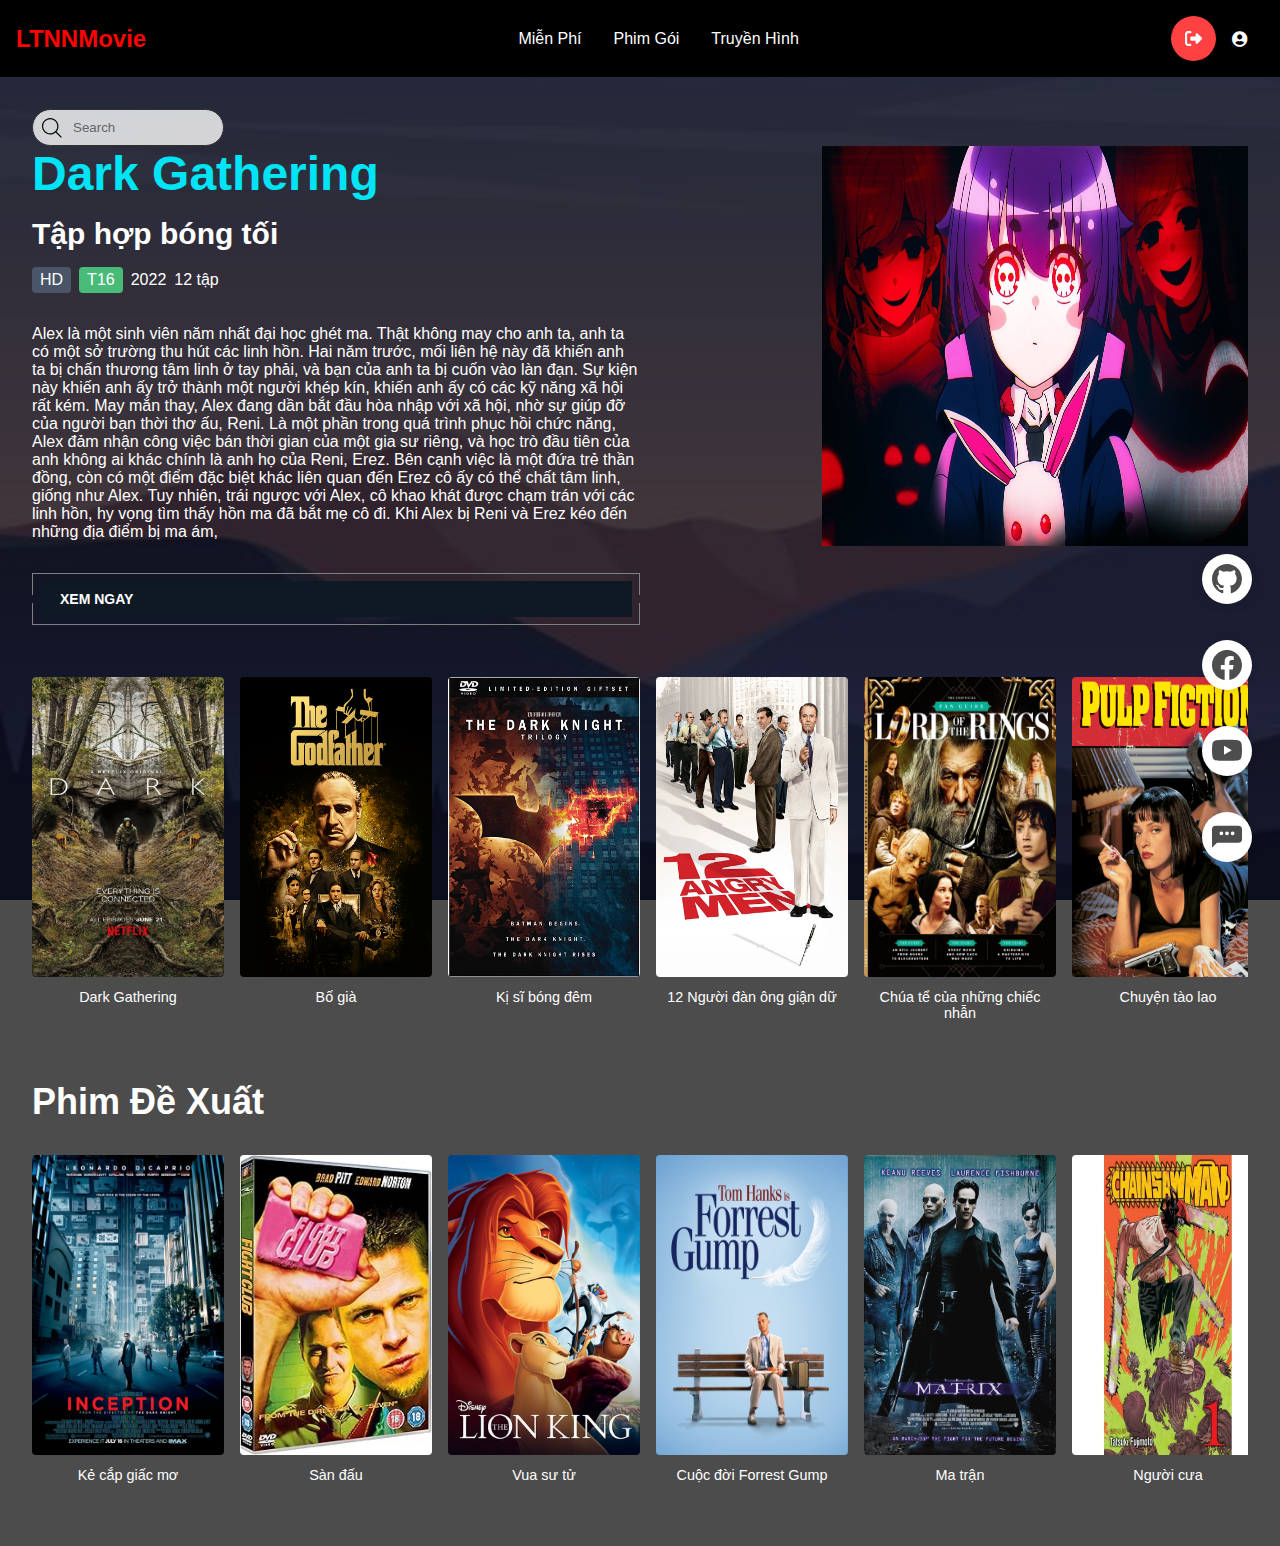
<file: .vs/WEB XEM PHIM/config/index.html>
<!DOCTYPE html>
<html lang="vi">
<head>
    <meta charset="UTF-8">
    <meta name="viewport" content="width=device-width, initial-scale=1.0">
    <title>LTNNMovie</title>
    <link rel="stylesheet" href="CSS/index.css">
    <link rel="stylesheet" href="https://cdnjs.cloudflare.com/ajax/libs/font-awesome/5.15.4/css/all.min.css">
</head>
<body>
    <header>
        <div class="logo">LTNNMovie</div>
        <nav>
            <a href="#">Miễn Phí</a>
            <a href="#">Phim Gói</a>
            <a href="#">Truyền Hình</a>
        </nav>
        <div class="user-actions">
            <a href="index.html" class="Btn">
                <div class="sign">
                    <svg viewBox="0 0 512 512">
                    <path d="M377.9 105.9L500.7 228.7c7.2 7.2 11.3 17.1 11.3 27.3s-4.1 20.1-11.3 27.3L377.9 406.1c-6.4 6.4-15 9.9-24 9.9c-18.7 0-33.9-15.2-33.9-33.9l0-62.1-128 0c-17.7 0-32-14.3-32-32l0-64c0-17.7 14.3-32 32-32l128 0 0-62.1c0-18.7 15.2-33.9 33.9-33.9c9 0 17.6 3.6 24 9.9zM160 96L96 96c-17.7 0-32 14.3-32 32l0 256c0 17.7 14.3 32 32 32l64 0c17.7 0 32 14.3 32 32s-14.3 32-32 32l-64 0c-53 0-96-43-96-96L0 128C0 75 43 32 96 32l64 0c17.7 0 32 14.3 32 32s-14.3 32-32 32z"></path>
                    </svg>
                </div>
                <div class="text">Đăng xuất</div>
            </a>
            <i class="fas fa-user-circle"></i>
            <br>
        </div>
        
    </header>
    <main>
        <div class="container-input">
            <input type="text" placeholder="Search" name="text" class="input">
            <svg fill="#000000" width="20px" height="20px" viewBox="0 0 1920 1920" xmlns="http://www.w3.org/2000/svg">
              <path d="M790.588 1468.235c-373.722 0-677.647-303.924-677.647-677.647 0-373.722 303.925-677.647 677.647-677.647 373.723 0 677.647 303.925 677.647 677.647 0 373.723-303.924 677.647-677.647 677.647Zm596.781-160.715c120.396-138.692 193.807-319.285 193.807-516.932C1581.176 354.748 1226.428 0 790.588 0S0 354.748 0 790.588s354.748 790.588 790.588 790.588c197.647 0 378.24-73.411 516.932-193.807l516.028 516.142 79.963-79.963-516.142-516.028Z" fill-rule="evenodd"></path>
          </svg>
          </div>              
        <div class="movie-container">
            <div id="movie-details">
                <h1 id="movie-title">Dark Gathering</h1>
                <h2 id="movie-subtitle">Tập hợp bóng tối</h2>
                <div class="movie-meta">
                    <span id="movie-quality">HD</span>
                    <span id="movie-rating">T16</span>
                    <span id="movie-year">2022</span>
                    <span id="movie-episodes">12 tập</span>
                </div>
                <p id="movie-description"> Alex là một sinh viên năm nhất đại học ghét ma. Thật không may cho anh ta, anh ta có một sở trường thu hút các linh hồn. Hai năm trước, mối liên hệ này đã khiến anh ta bị chấn thương tâm linh ở tay phải, và bạn của anh ta bị cuốn vào làn đạn. Sự kiện này khiến anh ấy trở thành một người khép kín, khiến anh ấy có các kỹ năng xã hội rất kém. May mắn thay, Alex đang dần bắt đầu hòa nhập với xã hội, nhờ sự giúp đỡ của người bạn thời thơ ấu, Reni. Là một phần trong quá trình phục hồi chức năng, Alex đảm nhận công việc bán thời gian của một gia sư riêng, và học trò đầu tiên của anh không ai khác chính là anh họ của Reni, Erez. Bên cạnh việc là một đứa trẻ thần đồng, còn có một điểm đặc biệt khác liên quan đến Erez cô ấy có thể chất tâm linh, giống như Alex. Tuy nhiên, trái ngược với Alex, cô khao khát được chạm trán với các linh hồn, hy vọng tìm thấy hồn ma đã bắt mẹ cô đi. Khi Alex bị Reni và Erez kéo đến những địa điểm bị ma ám, </p>

            <a id="watch-now-button" href="https://www.google.co.uk" class="button">
                <span class="button_lg">
                    <span class="button_sl"></span>
                    <span class="button_text">Xem ngay</span>                       
                </span>
            </a>
            </div>
            <div class="movie-image">
                <img id="main-image" src="media/darkgather1.jpg" alt="Main characters of the show darkgather" width="600" height="400">
            </div>
        </div>
        <div class="movie-carousel">
            <div class="carousel-item">
                <img onclick="changeMovie('Dark Gathering', 'Tập hợp bóng tối', 'HD', 'T16', '2022', '12 tập', ' Keitarou Gentouga là một sinh viên năm nhất đại học ghét ma. Thật không may cho anh ta, anh ta có một sở trường thu hút các linh hồn. Hai năm trước, mối liên hệ này đã khiến anh ta bị chấn thương tâm linh ở tay phải, và bạn của anh ta bị cuốn vào làn đạn. Sự kiện này khiến anh ấy trở thành một người khép kín, khiến anh ấy có các kỹ năng xã hội rất kém. May mắn thay, Keitarou đang dần bắt đầu hòa nhập với xã hội, nhờ sự giúp đỡ của người bạn thời thơ ấu, Eiko Houzuki. Là một phần trong quá trình phục hồi chức năng, Keitarou đảm nhận công việc bán thời gian của một gia sư riêng, và học trò đầu tiên của anh không ai khác chính là anh họ của Eiko, Yayoi Houzuki. Bên cạnh việc là một đứa trẻ thần đồng, còn có một điểm đặc biệt khác liên quan đến Yayoi—cô ấy có thể chất tâm linh, giống như Keitarou. Tuy nhiên, trái ngược với Keitarou, cô khao khát được chạm trán với các linh hồn, hy vọng tìm thấy hồn ma đã bắt mẹ cô đi. Khi Keitarou bị Yayoi và Eiko kéo đến những địa điểm bị ma ám, ', 'media/darkgather1.jpg','https://www.facebook.com')" src="media/darkgather.jpg" alt="Thumbnail for Dark gathering" width="200" height="300">
                <p>Dark Gathering</p>
            </div>
            <div class="carousel-item">
                <img onclick="changeMovie('God Father', 'Bố già', 'HD', 'T16', '1972', '1 tập', 'Bố già xoay quanh cuộc sống trong vòng 10 năm một gia đình tài phiệt mafia gốc Ý, nhà Corleone. Diễn biến của phim xoay quanh cuộc trả thù đẫm máu của Michael – người con trai cả của ông trùm Vito Corleone trong cuộc chiến báo thù cho cha sau khi ông trùm Vito bị ám sát.', 'media/godfather1.jpg', 'https://www.facebook.com')" src="media/godfather.jpg" alt="Thumbnail for God Father" width="200" height="300">
                <p>Bố già</p>
            </div>
            <div class="carousel-item">
                <img onclick="changeMovie('The Darknight', 'Kị sĩ bóng đêm', 'HD', 'T16', '2008', '1', 'Nội dung phim kể về siêu anh hùng nhưng thực chất là tái hiện lại cuộc chiến cam go giữa thiện và ác, giữa tội ác và công lý, giữa cái xấu xa và tàn bạo. Hai nhân vật trong phim hoàn toàn đối lập nhau, ở hai đầu chiến tuyến của chính và tà nhưng mang lại cho người xem nhiều trăn trở và những bài học đáng quý', './media/thedarknight1.jpg', 'https://www.facebook.com')" src="./media/thedarknight.jpg" alt="Thumbnail for The Dark Knight" width="200" height="300">
                <p>Kị sĩ bóng đêm</p>
            </div>
            <div class="carousel-item">
                <img onclick="changeMovie('12 Angry Man', '12 người đàn ông giận dữ', 'HD', 'T16', '1975', '1 tập', 'Phim được chuyển thể từ vở kịch cùng tên của Reginald Rose. Nội dung phim 12 người đàn ông giận dữ xoay quanh bồi thẩm đoàn gồm 12 người đàn ông đang bàn thảo về tội trạng của một thanh niên bị nghi ngờ giết cha ruột. Hầu hết diễn biến phim xoay quanh cuộc bàn luận này, trong phòng họp bồi thẩm và chỉ có 3 phút diễn ra ngoài căn phòng.', './media/12angryman1.jpg', 'https://www.facebook.com')" src="./media/12 angry man.jpg" alt="Thumbnail for 12 Angry Men" width="200" height="300">
                <p>12 Người đàn ông giận dữ</p>
            </div>
            <div class="carousel-item">
                <img onclick="changeMovie('The Lord Of The Rings: The return of the king', 'Chúa tể của những chiếc nhẫn: Sự trở lại của nhà vua', 'HD', 'T16', '2003', '1 tập', 'Nối tiếp nội dung 2 phần đầu, ở phần này, chúa tể hắc ám Sauron bao vây thành Gondor để giết chết những người sống tại đây. Trước tình thế đó, phải có một vị vua lên làm lãnh đạo. Aragorn có hoàn thành được trọng trách cao cả mà người dân của vương quốc đặt lên vai anh trong cuộc chiến chống lại thế lực hùng mạnh?', './media/lordring1.jpg', 'https://www.facebook.com')" src="./media/lordring.jpg" alt="Thumbnail for lordringlordring" width="200" height="300">
                <p>Chúa tể của những chiếc nhẫn</p>
            </div>
            <div class="carousel-item">
                <img onclick="changeMovie('Pulp Fiction', 'Chuyện tào lao', 'HD', 'T13', '1994', '1 tập', 'Nội dung phim xoay quanh những câu chuyện tào lao của các nhân vật như Pumpkin, Yolanda, bộ đôi Gangster Vincent Vega và Jules Winnfield… Mặc dù là những câu chuyện tào lao nhưng được đánh giá là không hề tào lao. Ẩn sau từng câu chuyện là những lời châm biếm sâu cay, chứa đựng tư tưởng sâu sắc và đầy ý nghĩa.', './media/pulpfiction1.jpg', 'https://example.com/bi-mat-dao-hoang')" src="./media/pulpfiction.jpg" alt="Thumbnail for pulpfiction width="200" height="300">
                <p>Chuyện tào lao</p>
            </div>
            <div class="carousel-item">
                <img onclick="changeMovie('Schindler’s list', 'Bản danh sách của Schindler', 'HD', 'T16', '1993', '11 tập', 'Bộ phim khoa học viễn tưởng về hành trình khám phá vũ trụ của các phi hành gia, những người đã tìm ra một hiện tượng kỳ lạ có thể thay đổi hiểu biết của nhân loại về không gian và thời gian.', './media/schidnler1.jpg', 'https://example.com/vu-tru-dieu-ky')" src="./media/schidnler.jpg" alt="Thumbnail for schidnler" width="200" height="300">
                <p>Danh sách của Schindler</p>
            </div>
            <div class="carousel-item">
                <img onclick="changeMovie('Interstellar', 'Hố Đen Tử Thần', 'HD', 'T13', '2025', '1 tập', 'Năm 2067, một chứng bệnh lạ xuất hiện đang dần giết chết các loại cây lương thực, những cơn bão cát xảy ra một cách triền miên, lượng oxy trong khí quyển giảm dần, những sự việc trên đẩy loài người đến bờ vực của sự diệt vong. Cooper, một nông dân góa vợ trước đây từng là kỹ sư và phi công của NASA, đang sống cùng với bố vợ Donald, con trai Tom 15 tuổi và con gái Murphy 10 tuổi. Murphy tin rằng, căn phòng của mình bị ám bởi một bóng ma đang cố gắng liên lạc với mình. Murphy và Cooper phát hiện ra rằng bóng ma đó là một dạng thông minh chưa được biết đến, đang cố gắng gửi các thông điệp cho mình thông qua sóng hấp dẫn, thể hiện bằng các vệt bụi kì lạ xuất hiện sau cơn bão cát. Các thông điệp này được trình bày bằng mã nhị phân, tiết lộ toạ độ của một căn cứ bí mật của NASA, hiện đang được dẫn dắt bởi Giáo sư Brand.', 'media/instellar1.jpg', 'https://www.facebook.com')" src="media/instellar.jpg" alt="Thumbnail for Interstellar" width="200" height="300">
                <p>IInterstellar</p>
            </div>
        </div>
        <div class="category-title">
            <h1>Phim Đề Xuất</h1>
        </div>
        <div class="movie-carousel second-row">
            <div class="carousel-item">
                <img onclick="changeMovie('Inception', 'Kẻ cắp giấc mơ', 'HD', 'T13', '2010', '1 tập', 'Phim kể về lần hợp tác của một kẻ chuyên đi đánh cắp tin mật của người khác thông qua giấc mơ. Đó là Dom Cobb và Saito, một doanh nhân người Nhật trong một phi vụ xâm nhập vào giấc mơ của Robert Fischer.', './media/Inception1.jpg', 'https://example.com/nguoi-hung-tia-chop')" src="./media/inception.jpg" alt="Thumbnail for Inception" width="200" height="300">
                <p>Kẻ cắp giấc mơ</p>
            </div>
            <div class="carousel-item">
                <img onclick="changeMovie('Fight Club', 'Sàn đấu', 'HD', 'T16', '1999', '1 tập', 'Nhân vật chính và cũng là người kể chuyện của phim là Edward Norton, thanh tra bảo hiểm của một hãng sản xuất ô tô nổi tiếng và cũng là người mắc bệnh mất ngủ. Để thoát khỏi tình trạng này, anh thường xuyên giả vờ bị những căn bệnh khác nhau, tới các câu lạc bộ trợ giúp những người mắc bệnh hiểm nghèo để được lắng nghe, an ủi. Sau đó, anh sẽ về nhà và ngủ ngon lành. Thế nhưng, chuyện của anh bị một người đàn bà phát hiện, nên Edward Norton không thể tiếp tục', './media/fightclub1.jpg', 'https://example.com/bi-mat-cua-dai-duong')" src="./media/fightclub.jpg" alt="Thumbnail for fightclub" width="200" height="300">
                <p>Sàn đấu</p>
            </div>
            <div class="carousel-item">
                <img onclick="changeMovie('Lion King', 'Vua sư tử', 'HD', 'T0', '1994', '1 tập', 'Phim lấy bối cảnh thiên nhiên hoang dã của Phi châu, kể về chú sư tử con Simba, con trai của vị vua Mufasa đang thống trị thế giới hoang dã. Cuộc sống hạnh phúc, yên bình của Simba nhanh chóng chấm dứt khi người chú ruột lập mưu giết chết vua Mufasa rồi cướp ngôi. Sau khi Scar lên ngôi vua, cuộc sống ở thảo nguyên trở nên tồi tệ hết sức, không khí ảm đạm chết chóc', './media/lionking1.jpg', 'https://example.com/tieng-goi-tu-qua-khu')" src="./media/lionking.jpg" alt="Thumbnail for lionking" width="200" height="300">
                <p>Vua sư tử</p>
            </div>
            <div class="carousel-item">
                <img onclick="changeMovie('Forrest Gump', ' Cuộc đời Forrest Gump', 'HD', 'T13', '1994', '1 tập', 'CNội dung phim nói về cuộc đời của Forrest Gump, một người có chỉ số IQ là 75. Forrest bị thiểu năng trí tuệ và lưng không thẳng, phải giữ chân bằng khung sắt. Tuy vậy, mẹ cậu vẫn cho cậu học trong một trường học bình thường. Và ở ngôi trường này, Forrest thường bị mọi người chọc phá. Người bạn duy nhất của Forrest là Jenny – một cô bé có tuổi thơ bất hạnh', './media/forrestgump1.jpg', 'https://example.com/thanh-pho-mong-mo')" src="./media/forrestgump.jpg" alt="Thumbnail for Forrestgump" width="200" height="300">
                <p>Cuộc đời Forrest Gump</p>
            </div>
            <div class="carousel-item">
                <img onclick="changeMovie('Matrix', 'Ma trận', 'HD', 'T16', '1999', '1 tập', 'Ma trận xoay quanh lập trình viên Thomas A. Anderson (Keanu Reeves). Anh làm việc trong một công ty phần mềm và còn là một hacker với biệt danh Neo. Neo gặp gỡ một nhóm hacker bí ẩn. Họ thường giới thiệu với anh về thuật ngữ “ma trận”. Sau đó, Neo bị một nhóm đặc vụ bắt giữ. Họ muốn anh giúp chúng bắt Morpheus (Laurence Fishburne) – người đứng đầu của ma trận, người mà chúng cho là “kẻ khủng bố”', './media/matrix1.jpg', 'https://example.com/cuoc-song-tham-lang')" src="./media/matrix.jpg" alt="Thumbnail for matrix" width="200" height="300">
                <p>Ma trận</p>
            </div>
            <div class="carousel-item">
                <img onclick="changeMovie('Chainsaw Man', 'Người cưa', 'HD', 'T16', '2023', '12 tập', 'Denji là một cậu trai trẻ sống trong cảnh nghèo đói, phải làm thợ săn quỷ để kiếm tiền trả khoản nợ mà người cha đã mất của cậu vay đám yakuza. Cậu nuôi Pochita, một con quỷ có hình dạng giống chó. Bị tên yakuza phục kích, Denji biến thành một sinh vật nửa người nửa quỷ nhờ lập khế ước với Pochita, với điều kiện cậu phải cho Pochita thấy những ước mơ của mình. Denji gặp Makima, một nhân vật cấp cao đến từ Sở Trị An. Được cô thuyết phục gia nhập hàng ngũ thợ săn quỷ, Denji đồng ý và trở thành bạn đồng hành với Aki và Power, một quỷ nhân. Makima hứa với Denji sẽ thực hiện bất kì mong muốn nào của cậu nếu cậu giết được Quỷ Súng, thủ phạm của vụ thảm sát khủng khiếp nhất trong lịch sử nhân loại', './media/chainsaw1.jpg', 'https://example.com/san-tim-bau-vat')" src="./media/chainsawman.jpg" alt="Thumbnail for chainsawman" width="200" height="300">
                <p>Người cưa</p>
            </div>
            <div class="carousel-item">
                <img onclick="changeMovie('S7ven', 'Thất hình đại tội', 'HD', 'T18', '1995', '1 tập', 'Bảy tội lỗi chết người kể về hành trình điều tra một vụ án giết người hàng loạt của hai thám tử. Đó là David Mills (Brad Pitt) – một người non trẻ, ít kinh nghiệm và William Somerset (Morgan Freeman) – một thám tử sắp nghỉ hưu.', './media/se7en1.jpg', 'https://example.com/hon-ma-hoc-duong')" src="./media/s7ven.jpg" alt="Thumbnail for s7ven" width="200" height="300">
                <p>Thất hình đại tội</p>
            </div>
            <div class="carousel-item">
                <img onclick="changeMovie('Saving Private Ryan', ' Giải cứu binh nhì Ryan', 'HD', 'T13', '1998', '1 tập', 'Đội của Miller không biết Ryan nhảy dù lạc ở đâu. Vì thế công cuộc tìm kiếm không hề đơn giản. Sau khi trải qua nhiều khó khăn, nguy hiểm, cả đội cũng tìm thấy Ryan. Thế nhưng Ryan vẫn không chịu quay về, vì không muốn bỏ những đồng đội khác. Miller cùng đội của mình quyết định ở lại giúp đội của Ryan. Và tất cả họ đã trải qua một cuộc chiến vô cùng khốc liệt', './media/savingryan1.jpg', 'https://example.com/nhat-ky-tuoi-hong')" src="./media/SavingPrivateRyan.jpg" alt="Thumbnail for savingryan" width="200" height="300">
                <p> Giải cứu binh nhì Ryan</p>
            </div>
            <!-- From Uiverse.io by wilsondesouza --> 
<ul class="example-2">
<li class="icon-content">
    <a href="https://github.com/TranHuynhGiaNguyen/Web-xem-phim" aria-label="GitHub" data-social="github" target="_blank">
        <div class="filled"></div>
        <svg xmlns="http://www.w3.org/2000/svg" width="16" height="16" fill="currentColor" class="bi bi-github" viewBox="0 0 16 16" xml:space="preserve">
            <path d="M8 0C3.58 0 0 3.58 0 8c0 3.54 2.29 6.53 5.47 7.59.4.07.55-.17.55-.38 0-.19-.01-.82-.01-1.49-2.01.37-2.53-.49-2.69-.94-.09-.23-.48-.94-.82-1.13-.28-.15-.68-.52-.01-.53.63-.01 1.08.58 1.23.82.72 1.21 1.87.87 2.33.66.07-.52.28-.87.51-1.07-1.78-.2-3.64-.89-3.64-3.95 0-.87.31-1.59.82-2.15-.08-.2-.36-1.02.08-2.12 0 0 .67-.21 2.2.82.64-.18 1.32-.27 2-.27s1.36.09 2 .27c1.53-1.04 2.2-.82 2.2-.82.44 1.1.16 1.92.08 2.12.51.56.82 1.27.82 2.15 0 3.07-1.87 3.75-3.65 3.95.29.25.54.73.54 1.48 0 1.07-.01 1.93-.01 2.2 0 .21.15.46.55.38A8.01 8.01 0 0 0 16 8c0-4.42-3.58-8-8-8" fill="currentColor"></path>
        </svg>
    </a>
    <div class="tooltip">GitHub</div>
</li>
<li class="icon-content">
    <a href="https://www.facebook.com/tranhuygianguyen/" aria-label="Facebook" data-social="facebook" target="_blank">
        <div class="filled"></div>
        <svg xmlns="http://www.w3.org/2000/svg" width="16" height="16" fill="currentColor" class="bi bi-facebook" viewBox="0 0 16 16" xml:space="preserve">
            <path d="M16 8.049c0-4.446-3.582-8.05-8-8.05C3.58 0-.002 3.603-.002 8.05c0 4.017 2.926 7.347 6.75 7.95v-5.625h-2.03V8.05H6.75V6.275c0-2.017 1.195-3.131 3.022-3.131.876 0 1.791.157 1.791.157v1.98h-1.009c-.993 0-1.303.621-1.303 1.258v1.51h2.218l-.354 2.326H9.25V16c3.824-.604 6.75-3.934 6.75-7.951" fill="currentColor"></path>
        </svg>
    </a>
    <div class="tooltip">Facebook</div>
</li>
<li class="icon-content">
    <a href="https://youtube.com/" aria-label="Youtube" data-social="youtube" target="_blank">
        <div class="filled"></div>
        <svg xmlns="http://www.w3.org/2000/svg" width="16" height="16" fill="currentColor" class="bi bi-youtube" viewBox="0 0 16 16" xml:space="preserve">
            <path d="M8.051 1.999h.089c.822.003 4.987.033 6.11.335a2.01 2.01 0 0 1 1.415 1.42c.101.38.172.883.22 1.402l.01.104.022.26.008.104c.065.914.073 1.77.074 1.957v.075c-.001.194-.01 1.108-.082 2.06l-.008.105-.009.104c-.05.572-.124 1.14-.235 1.558a2.01 2.01 0 0 1-1.415 1.42c-1.16.312-5.569.334-6.18.335h-.142c-.309 0-1.587-.006-2.927-.052l-.17-.006-.087-.004-.171-.007-.171-.007c-1.11-.049-2.167-.128-2.654-.26a2.01 2.01 0 0 1-1.415-1.419c-.111-.417-.185-.986-.235-1.558L.09 9.82l-.008-.104A31 31 0 0 1 0 7.68v-.123c.002-.215.01-.958.064-1.778l.007-.103.003-.052.008-.104.022-.26.01-.104c.048-.519.119-1.023.22-1.402a2.01 2.01 0 0 1 1.415-1.42c.487-.13 1.544-.21 2.654-.26l.17-.007.172-.006.086-.003.171-.007A100 100 0 0 1 7.858 2zM6.4 5.209v4.818l4.157-2.408z" fill="currentColor"></path>
        </svg>
    </a>
    <div class="tooltip">Youtube</div>
</li>


<li class="icon-content">
    <a href="#" aria-label="Chat" onclick="openChat()" data-social="chat">
        <div class="filled"></div>
        <svg xmlns="http://www.w3.org/2000/svg" width="16" height="16" fill="currentColor"
            class="bi bi-chat-dots" viewBox="0 0 16 16">
            <path d="M2 2a2 2 0 0 0-2 2v9.586L2.707 11H14a2 2 0 0 0 2-2V4a2 2 0 0 0-2-2H2zm3 5a1 1 0 1 1 0-2 1 1 0 0 1 0 2zm3 0a1 1 0 1 1 0-2 1 1 0 0 1 0 2zm3 0a1 1 0 1 1 0-2 1 1 0 0 1 0 2z"/>
        </svg>
    </a>
    <div class="tooltip">Chat</div>
</li>
</ul>

        </div>
        </main>
        <script>
        function changeMovie(title, subtitle, quality, rating, year, episodes, description, imageSrc, link) {
        const container = document.querySelector('.movie-container');
    // Thêm class changing để kích hoạt animation
        container.classList.add('changing');
        window.scrollTo({
        top: 0,
        behavior: 'smooth'
        });
    // Đợi một chút trước khi thay đổi nội dung
    setTimeout(() => {
        document.getElementById('movie-title').textContent = title;
        document.getElementById('movie-subtitle').textContent = subtitle;
        document.getElementById('movie-quality').textContent = quality;
        document.getElementById('movie-rating').textContent = rating;
        document.getElementById('movie-year').textContent = year;
        document.getElementById('movie-episodes').textContent = episodes;
        document.getElementById('movie-description').textContent = description;
        document.getElementById('main-image').src = imageSrc;
        document.getElementById('watch-now-button').href = link;
        container.classList.remove('changing');}, 300);
                
                // Cập nhật href của nút "Xem ngay"
                
            }
        </script>
    </main>



</body>

</html> 
    

<script>
function changeImage(imageUrl) {
    const mainImage = document.getElementById('main-image');
    mainImage.classList.remove('animate-fade');
    void mainImage.offsetWidth;
    mainImage.src = imageUrl;
    mainImage.alt = 'Main characters of the show';
    mainImage.classList.add('animate-fade');
}
</script>




<!-- Nút chat -->


<!-- Hộp chat -->
<div id="chat-box" style="display: none;">
    <h4>Hỗ trợ trực tuyến</h4>
    <div id="messages"></div>
    <input type="text" id="chat-input" placeholder="Nhập tin nhắn...">
</div>

<!-- CSS chat hỗ trợ -->
<style>
    #chat-toggle {
        position: fixed;
        bottom: 20px;
        right: 20px;
        background: #f1f1f1;
        color: #fff;
        border-radius: 50%;
        width: 50px;
        height: 50px;
        text-align: center;
        line-height: 50px;
        font-size: 24px;
        cursor: pointer;
        box-shadow: 0 4px 10px rgba(0,0,0,0.2);
        z-index: 1000;
    }

    #chat-box {
        position: fixed;
        bottom: 80px;
        right: 20px;
        width: 320px;
        height: 420px;
        background: #f9f9f9;
        border-radius: 10px;
        box-shadow: 0 0 15px rgba(0,0,0,0.2);
        z-index: 1000;
        padding: 10px;
        font-family: Arial, sans-serif;
    }

    #chat-box h4 {
        margin: 0 0 10px;
        text-align: center;
        color: #000;
    }

    #messages {
        height: 320px;
        overflow-y: auto;
        padding: 10px;
        background: #fff;
        border-radius: 5px;
        border: 1px solid #ddd;
    }

    .message {
        margin: 8px 0;
        display: flex;
    }

    .message.bot {
        justify-content: flex-start;
    }

    .message.user {
        justify-content: flex-end;
    }

    .bubble {
        padding: 8px 12px;
        border-radius: 15px;
        max-width: 70%;
    }

    .bot .bubble {
        background: #e0e0e0;
        color: #000;
    }

    .user .bubble {
        background: #e0e0e0;
        color: #000;
    }

    #chat-input {
        width: 100%;
        margin-top: 10px;
        padding: 8px;
        border-radius: 5px;
        border: 1px solid #ccc;
        box-sizing: border-box;
    }

    .msg-avatar {
        width: 28px;
        height: 28px;
        border-radius: 50%;
        margin-right: 8px;
    }
    .message.bot {
        align-items: flex-start;
    }
    .message.bot .bubble {
        background: #e0e0e0;
        color: #000;
    }
</style>

<!-- JS chat -->
<script>
    function openChat() {
        const chatBox = document.getElementById('chat-box');
        const messages = document.getElementById('messages');

        if (chatBox.style.display === 'none') {
            chatBox.style.display = 'block';

            // Nếu chưa có tin nhắn nào thì hiển thị bot chào
            if (messages.innerHTML.trim() === '') {
                messages.innerHTML += `
                    <div class="message bot">
                        <img class="msg-avatar" src="https://cdn-icons-png.flaticon.com/512/4712/4712109.png" alt="Bot">
                        <div class="bubble">Tôi có thể giúp gì được cho bạn?</div>
                    </div>
                `;
            }
        } else {
            chatBox.style.display = 'none';
        }
    }

    document.getElementById("chat-input").addEventListener("keydown", function(event) {
        if (event.key === "Enter" && this.value.trim() !== "") {
            const userMsg = this.value.trim();
            const msgContainer = document.getElementById("messages");

            msgContainer.innerHTML += `
                <div class="message user">
                    <div class="bubble">${userMsg}</div>
                </div>
            `;
            msgContainer.scrollTop = msgContainer.scrollHeight;
            this.value = '';

            // Bot trả lời sau 600ms
            setTimeout(() => {
                msgContainer.innerHTML += `
                    <div class="message bot">
                        <img class="msg-avatar" src="https://cdn-icons-png.flaticon.com/512/4712/4712109.png" alt="Bot">
                        <div class="bubble">Cảm ơn bạn đã nhắn! Chúng tôi sẽ phản hồi sớm.</div>
                    </div>
                `;
                msgContainer.scrollTop = msgContainer.scrollHeight;
            }, 600);
        }
    });
</script>
</body>

</html>
</file>
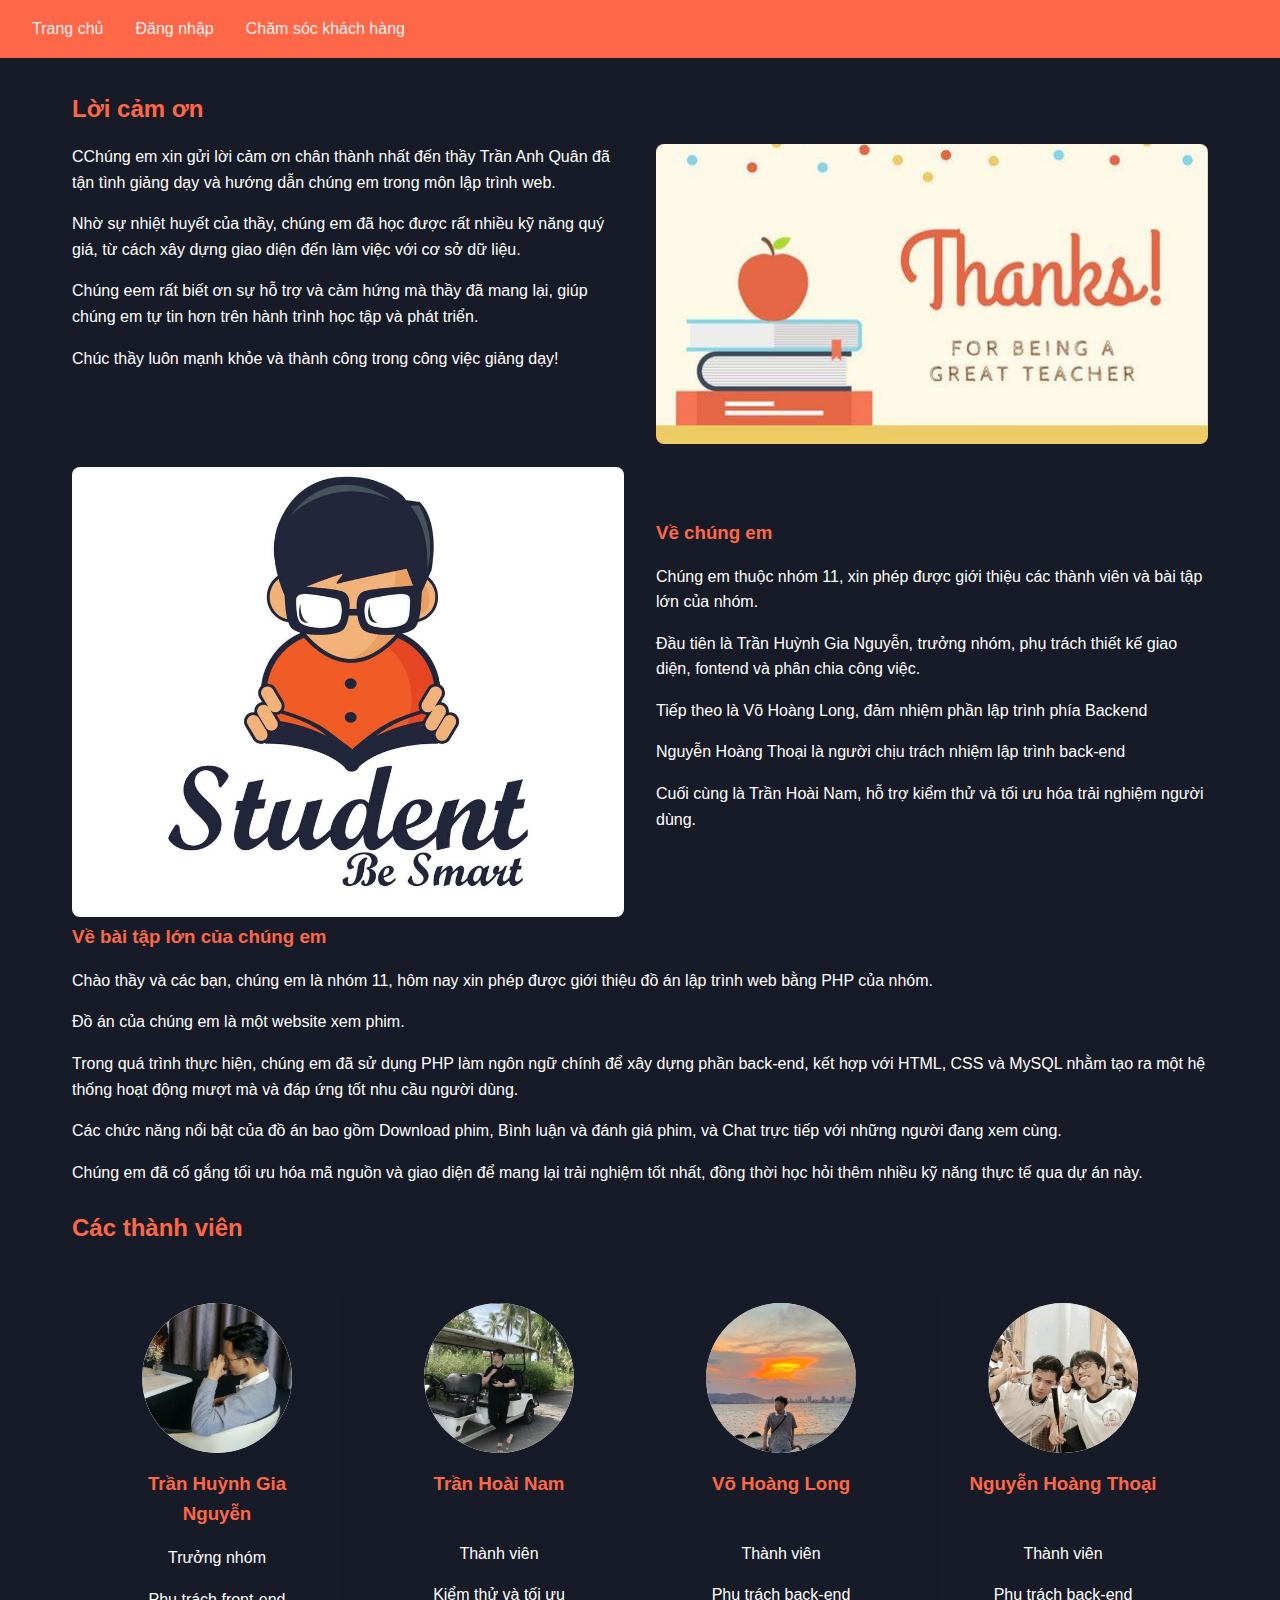
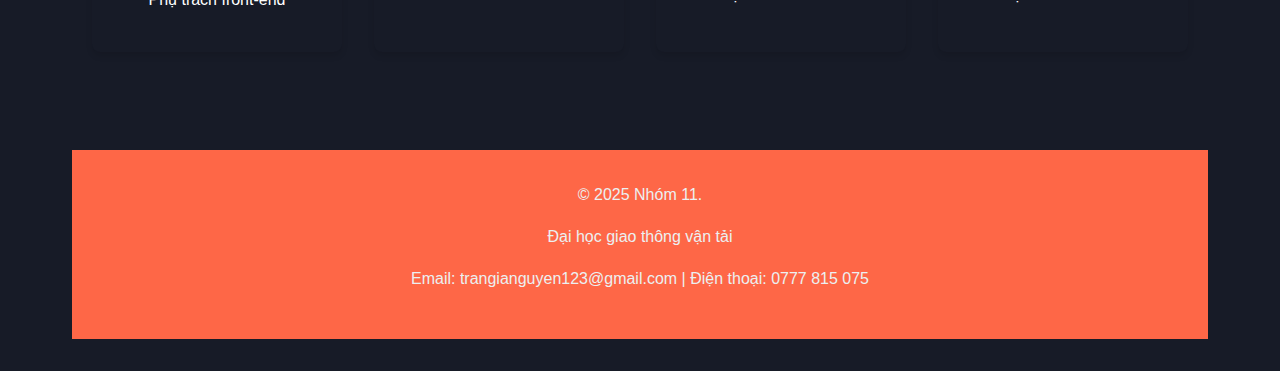
<file: .vs/WEB XEM PHIM/config/about.html>
<!DOCTYPE html>
<html lang="vi">
<head>
    <meta charset="UTF-8">
    <meta name="viewport" content="width=device-width, initial-scale=1.0">
    <title>Giới Thiệu Về Chúng Tôi</title>
    <link rel="stylesheet" href="CSS/about.css">
</head>
<body>
    <nav>
        <ul>
            <li><a href="index.html">Trang chủ</a></li>
            <li><a href="login.html">Đăng nhập</a></li>
            <li><a href="#">Chăm sóc khách hàng</a></li>
        </ul>
    </nav>
    
    <div class="container">
        <h2>Lời cảm ơn</h2>
        <div class="about-section">
            <div class="about-text">
                <p>CChúng em xin gửi lời cảm ơn chân thành nhất đến thầy Trần Anh Quân đã tận tình giảng dạy và hướng dẫn chúng em trong môn lập trình web.</p>
                <p>Nhờ sự nhiệt huyết của thầy, chúng em đã học được rất nhiều kỹ năng quý giá, từ cách xây dựng giao diện đến làm việc với cơ sở dữ liệu.</p>
                <p>Chúng eem rất biết ơn sự hỗ trợ và cảm hứng mà thầy đã mang lại, giúp chúng em tự tin hơn trên hành trình học tập và phát triển.</p>
                <p>Chúc thầy luôn mạnh khỏe và thành công trong công việc giảng dạy!</p>
            </div>
            <div class="about-image">
                <img src="./media/Thanks.jpg" alt="Lời cảm ơn" style="width: 100%; height: 100%; object-fit: cover; border-radius: 8px;">
            </div>
        </div>
        
        <div class="about-section">
            <div class="about-image">
                <img src="./media/student.jpg" alt="Học sinh" class="move-down" style="width: 100%; height: 150%; object-fit: cover; border-radius: 8px;">
            </div>
            <div class="about-text">
                <br>
                <h3>Về chúng em</h3>
                <p>Chúng em thuộc nhóm 11, xin phép được giới thiệu các thành viên và bài tập lớn của nhóm.</p>
                <p>Đầu tiên là Trần Huỳnh Gia Nguyễn, trưởng nhóm, phụ trách thiết kế giao diện, fontend và phân chia công việc.</p>
                <p>Tiếp theo là Võ Hoàng Long, đảm nhiệm phần lập trình phía Backend</p>
                <p>Nguyễn Hoàng Thoại là người chịu trách nhiệm lập trình back-end</p>
                <p>Cuối cùng là Trần Hoài Nam, hỗ trợ kiểm thử và tối ưu hóa trải nghiệm người dùng.</p>
            </div>
        </div>
        <div class="about-text">
            <br>
            <h3>Về bài tập lớn của chúng em</h3>
            <p>Chào thầy và các bạn, chúng em là nhóm 11, hôm nay xin phép được giới thiệu đồ án lập trình web bằng PHP của nhóm.</p>
            <p>Đồ án của chúng em là một website xem phim.</p>
            <p>Trong quá trình thực hiện, chúng em đã sử dụng PHP làm ngôn ngữ chính để xây dựng phần back-end, kết hợp với HTML, CSS và MySQL nhằm tạo ra một hệ thống hoạt động mượt mà và đáp ứng tốt nhu cầu người dùng.</p>
            <p>Các chức năng nổi bật của đồ án bao gồm Download phim, Bình luận và đánh giá phim, và Chat trực tiếp với những người đang xem cùng.</p>
            <p>Chúng em đã cố gắng tối ưu hóa mã nguồn và giao diện để mang lại trải nghiệm tốt nhất, đồng thời học hỏi thêm nhiều kỹ năng thực tế qua dự án này.
                <div class="team-section">
                    <br>
                    <h2>Các thành viên</h2>
                    <div class="team-members">
                        <div class="team-member">
                            <div class="member-photo">
                                <img src="./media/gianguyen.jpg" alt="Trần Huỳnh Gia Nguyễn" style="width: 100%; height: 100%; object-fit: cover;">
                            </div>
                            <h3>Trần Huỳnh Gia Nguyễn</h3>
                            <p>Trưởng nhóm</p>
                            <p>Phụ trách front-end</p>
                        </div>
                        <div class="team-member">
                            <div class="member-photo">
                                <img src="./media/hoainam.jpg" alt="Trần Hoài Nam" style="width: 100%; height: 100%; object-fit: cover;">
                            </div>
                            <h3>Trần Hoài Nam</h3>
                            <br>
                            <p>Thành viên</p>
                            <p>Kiểm thử và tối ưu</p>
                        </div>
                        <div class="team-member">
                            <div class="member-photo">
                                <img src="./media/hoanglong.jpg" alt="Võ Hoàng Long" style="width: 100%; height: 100%; object-fit: cover;">
                            </div>
                            <h3>Võ Hoàng Long</h3>
                            <br>
                            <p>Thành viên</p>
                            <p>Phụ trách back-end</p>
                        </div>
                        <div class="team-member">
                            <div class="member-photo">
                                <img src="./media/hoangthoai.jpg" alt="Nguyễn Hoàng Thoại" style="width: 100%; height: 100%; object-fit: cover;">
                            </div>
                            <h3>Nguyễn Hoàng Thoại</h3>
                            <br>
                            <p>Thành viên</p>
                            <p>Phụ trách back-end</p>
                        </div>
                    </div>
                </div>
    <footer>
        <p>© 2025 Nhóm 11.</p>
        <P>Đại học giao thông vận tải</P>
        <p>Email: trangianguyen123@gmail.com | Điện thoại: 0777 815 075</p>
    </footer>
</body>
</html>
</file>
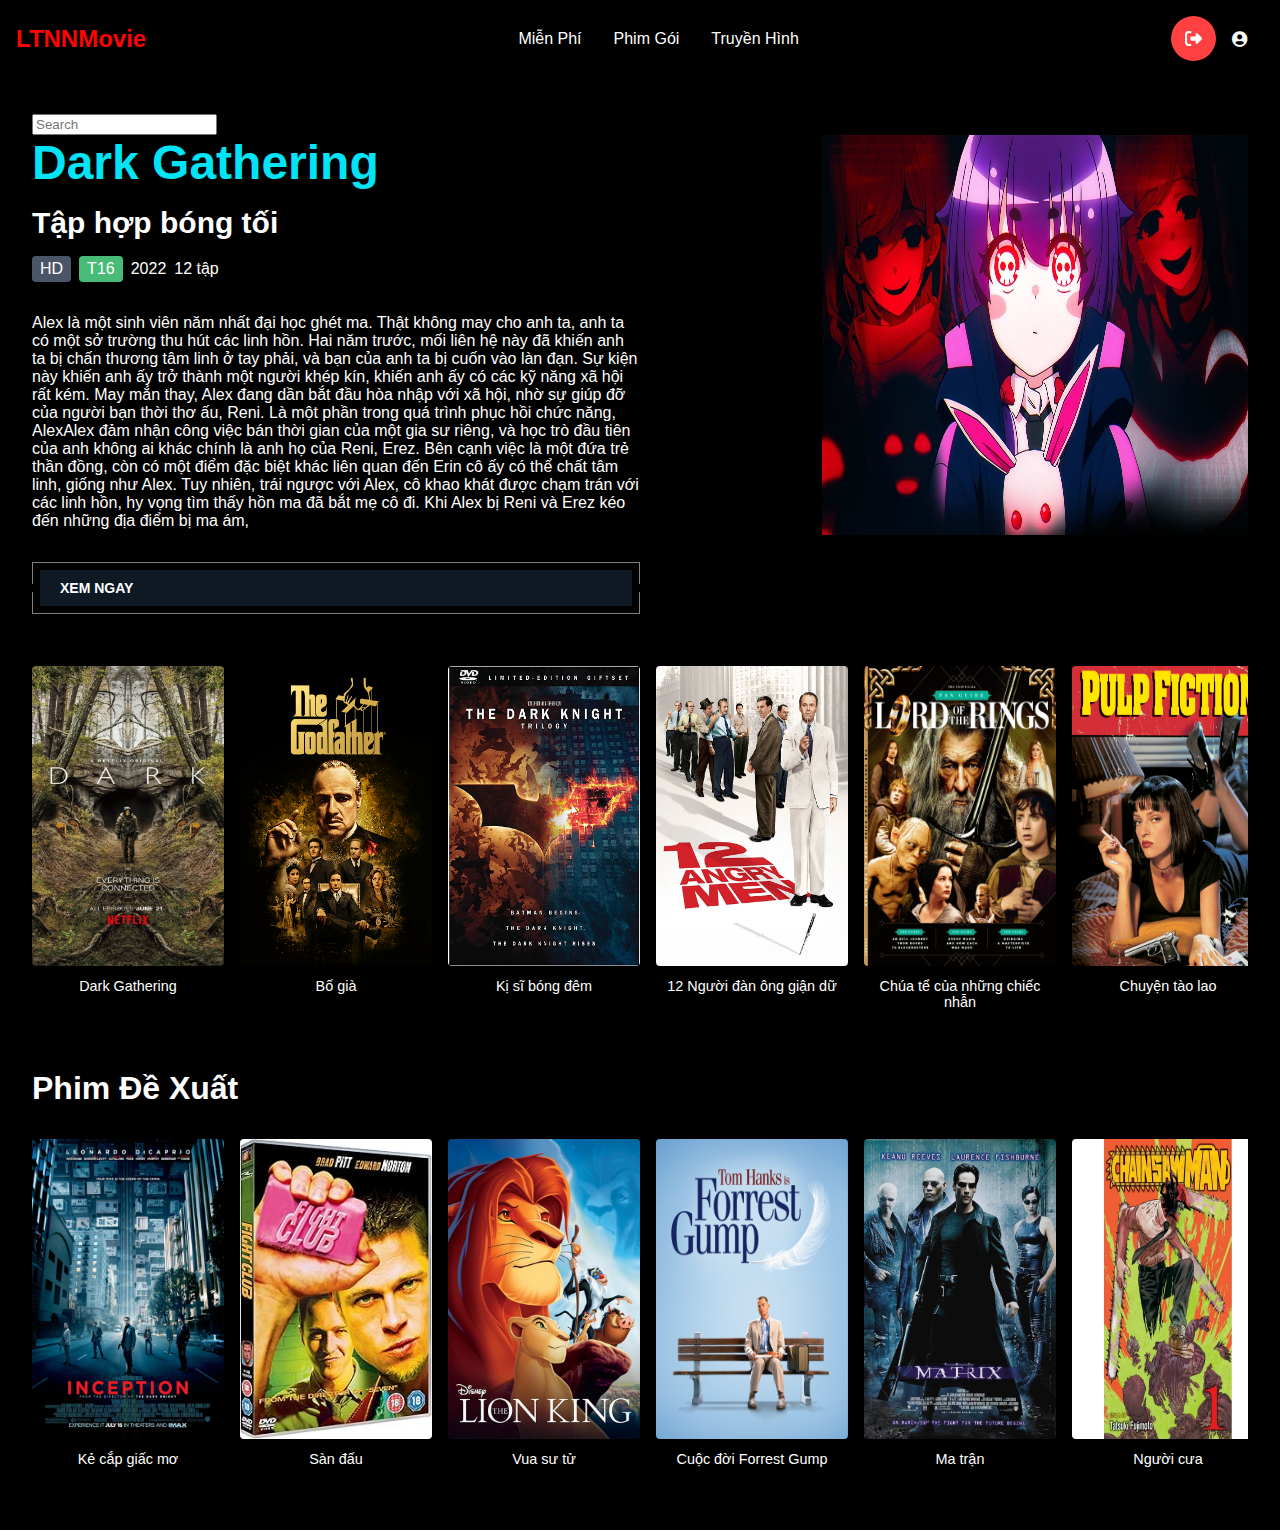
<file: .vs/WEB XEM PHIM/config/indexafter.html>
<!DOCTYPE html>
    <html lang="vi">
    <head>
        <meta charset="UTF-8">
        <meta name="viewport" content="width=device-width, initial-scale=1.0">
        <title>LTNNMovie</title>
        <link rel="stylesheet" href="CSS/indexafter.css">
        <link rel="stylesheet" href="https://cdnjs.cloudflare.com/ajax/libs/font-awesome/5.15.4/css/all.min.css">
    </head>
    <body>
        <header>
            <div class="logo">LTNNMovie</div>
            <nav>
                <a href="#">Miễn Phí</a>
                <a href="#">Phim Gói</a>
                <a href="#">Truyền Hình</a>
            </nav>
            <div class="user-actions">
                <a href="index.html" class="Btn">
                    <div class="sign">
                        <svg viewBox="0 0 512 512">
                        <path d="M377.9 105.9L500.7 228.7c7.2 7.2 11.3 17.1 11.3 27.3s-4.1 20.1-11.3 27.3L377.9 406.1c-6.4 6.4-15 9.9-24 9.9c-18.7 0-33.9-15.2-33.9-33.9l0-62.1-128 0c-17.7 0-32-14.3-32-32l0-64c0-17.7 14.3-32 32-32l128 0 0-62.1c0-18.7 15.2-33.9 33.9-33.9c9 0 17.6 3.6 24 9.9zM160 96L96 96c-17.7 0-32 14.3-32 32l0 256c0 17.7 14.3 32 32 32l64 0c17.7 0 32 14.3 32 32s-14.3 32-32 32l-64 0c-53 0-96-43-96-96L0 128C0 75 43 32 96 32l64 0c17.7 0 32 14.3 32 32s-14.3 32-32 32z"></path>
                        </svg>
                    </div>
                    <div class="text">Đăng xuất</div>
                </a>
                <i class="fas fa-user-circle"></i>
                <br>
            </div>
            
        </header>
        <main>
            <div class="container-input">
                <input type="text" placeholder="Search" name="text" class="input">
                <svg fill="#000000" width="20px" height="20px" viewBox="0 0 1920 1920" xmlns="http://www.w3.org/2000/svg">
                  <path d="M790.588 1468.235c-373.722 0-677.647-303.924-677.647-677.647 0-373.722 303.925-677.647 677.647-677.647 373.723 0 677.647 303.925 677.647 677.647 0 373.723-303.924 677.647-677.647 677.647Zm596.781-160.715c120.396-138.692 193.807-319.285 193.807-516.932C1581.176 354.748 1226.428 0 790.588 0S0 354.748 0 790.588s354.748 790.588 790.588 790.588c197.647 0 378.24-73.411 516.932-193.807l516.028 516.142 79.963-79.963-516.142-516.028Z" fill-rule="evenodd"></path>
              </svg>
              </div>              
            <div class="movie-container">
                <div id="movie-details">
                    <h1 id="movie-title">Dark Gathering</h1>
                    <h2 id="movie-subtitle">Tập hợp bóng tối</h2>
                    <div class="movie-meta">
                        <span id="movie-quality">HD</span>
                        <span id="movie-rating">T16</span>
                        <span id="movie-year">2022</span>
                        <span id="movie-episodes">12 tập</span>
                    </div>
                    <p id="movie-description"> Alex là một sinh viên năm nhất đại học ghét ma. Thật không may cho anh ta, anh ta có một sở trường thu hút các linh hồn. Hai năm trước, mối liên hệ này đã khiến anh ta bị chấn thương tâm linh ở tay phải, và bạn của anh ta bị cuốn vào làn đạn. Sự kiện này khiến anh ấy trở thành một người khép kín, khiến anh ấy có các kỹ năng xã hội rất kém. May mắn thay, Alex đang dần bắt đầu hòa nhập với xã hội, nhờ sự giúp đỡ của người bạn thời thơ ấu, Reni. Là một phần trong quá trình phục hồi chức năng, AlexAlex đảm nhận công việc bán thời gian của một gia sư riêng, và học trò đầu tiên của anh không ai khác chính là anh họ của Reni, Erez. Bên cạnh việc là một đứa trẻ thần đồng, còn có một điểm đặc biệt khác liên quan đến Erin cô ấy có thể chất tâm linh, giống như Alex. Tuy nhiên, trái ngược với Alex, cô khao khát được chạm trán với các linh hồn, hy vọng tìm thấy hồn ma đã bắt mẹ cô đi. Khi Alex bị Reni và Erez kéo đến những địa điểm bị ma ám, </p>

                <a id="watch-now-button" href="https://www.google.co.uk" class="button">
                    <span class="button_lg">
                        <span class="button_sl"></span>
                        <span class="button_text">Xem ngay</span>                       
                    </span>
                </a>
                </div>
                <div class="movie-image">
                    <img id="main-image" src="media/darkgather1.jpg" alt="Main characters of the show darkgather" width="600" height="400">
                </div>
            </div>
            <div class="movie-carousel">
                <div class="carousel-item">
                    <img onclick="changeMovie('Dark Gathering', 'Tập hợp bóng tối', 'HD', 'T16', '2022', '12 tập', ' Keitarou Gentouga là một sinh viên năm nhất đại học ghét ma. Thật không may cho anh ta, anh ta có một sở trường thu hút các linh hồn. Hai năm trước, mối liên hệ này đã khiến anh ta bị chấn thương tâm linh ở tay phải, và bạn của anh ta bị cuốn vào làn đạn. Sự kiện này khiến anh ấy trở thành một người khép kín, khiến anh ấy có các kỹ năng xã hội rất kém. May mắn thay, Keitarou đang dần bắt đầu hòa nhập với xã hội, nhờ sự giúp đỡ của người bạn thời thơ ấu, Eiko Houzuki. Là một phần trong quá trình phục hồi chức năng, Keitarou đảm nhận công việc bán thời gian của một gia sư riêng, và học trò đầu tiên của anh không ai khác chính là anh họ của Eiko, Yayoi Houzuki. Bên cạnh việc là một đứa trẻ thần đồng, còn có một điểm đặc biệt khác liên quan đến Yayoi—cô ấy có thể chất tâm linh, giống như Keitarou. Tuy nhiên, trái ngược với Keitarou, cô khao khát được chạm trán với các linh hồn, hy vọng tìm thấy hồn ma đã bắt mẹ cô đi. Khi Keitarou bị Yayoi và Eiko kéo đến những địa điểm bị ma ám, ', 'media/darkgather1.jpg','https://www.facebook.com')" src="media/darkgather.jpg" alt="Thumbnail for Dark gathering" width="200" height="300">
                    <p>Dark Gathering</p>
                </div>
                <div class="carousel-item">
                    <img onclick="changeMovie('God Father', 'Bố già', 'HD', 'T16', '1972', '1 tập', 'Bố già xoay quanh cuộc sống trong vòng 10 năm một gia đình tài phiệt mafia gốc Ý, nhà Corleone. Diễn biến của phim xoay quanh cuộc trả thù đẫm máu của Michael – người con trai cả của ông trùm Vito Corleone trong cuộc chiến báo thù cho cha sau khi ông trùm Vito bị ám sát.', 'media/godfather1.jpg', 'https://www.facebook.com')" src="media/godfather.jpg" alt="Thumbnail for god fatherfather" width="200" height="300">
                    <p>Bố già</p>
                </div>
                <div class="carousel-item">
                    <img onclick="changeMovie('The Darknight', 'Kị sĩ bóng đêm', 'HD', 'T16', '2008', '1', 'Nội dung phim kể về siêu anh hùng nhưng thực chất là tái hiện lại cuộc chiến cam go giữa thiện và ác, giữa tội ác và công lý, giữa cái xấu xa và tàn bạo. Hai nhân vật trong phim hoàn toàn đối lập nhau, ở hai đầu chiến tuyến của chính và tà nhưng mang lại cho người xem nhiều trăn trở và những bài học đáng quý', './media/thedarknight1.jpg', 'https://www.facebook.com')" src="./media/thedarknight.jpg" alt="Thumbnail for the darknightdarknight" width="200" height="300">
                    <p>Kị sĩ bóng đêm</p>
                </div>
                <div class="carousel-item">
                    <img onclick="changeMovie('12 Angry Man', '12 người đàn ông giận dữ', 'HD', 'T16', '1975', '1 tập', 'Phim được chuyển thể từ vở kịch cùng tên của Reginald Rose. Nội dung phim 12 người đàn ông giận dữ xoay quanh bồi thẩm đoàn gồm 12 người đàn ông đang bàn thảo về tội trạng của một thanh niên bị nghi ngờ giết cha ruột. Hầu hết diễn biến phim xoay quanh cuộc bàn luận này, trong phòng họp bồi thẩm và chỉ có 3 phút diễn ra ngoài căn phòng.', './media/12angryman1.jpg', 'https://www.facebook.com')" src="./media/12 angry man.jpg" alt="Thumbnail for 12angry manman" width="200" height="300">
                    <p>12 Người đàn ông giận dữ</p>
                </div>
                <div class="carousel-item">
                    <img onclick="changeMovie('The Lord Of The Rings: The return of the king', 'Chúa tể của những chiếc nhẫn: Sự trở lại của nhà vua', 'HD', 'T16', '2003', '1 tập', 'Nối tiếp nội dung 2 phần đầu, ở phần này, chúa tể hắc ám Sauron bao vây thành Gondor để giết chết những người sống tại đây. Trước tình thế đó, phải có một vị vua lên làm lãnh đạo. Aragorn có hoàn thành được trọng trách cao cả mà người dân của vương quốc đặt lên vai anh trong cuộc chiến chống lại thế lực hùng mạnh?', './media/lordring1.jpg', 'https://www.facebook.com')" src="./media/lordring.jpg" alt="Thumbnail for lordringlordring" width="200" height="300">
                    <p>Chúa tể của những chiếc nhẫn</p>
                </div>
                <div class="carousel-item">
                    <img onclick="changeMovie('Pulp Fiction', 'Chuyện tào lao', 'HD', 'T13', '1994', '1 tập', 'Nội dung phim xoay quanh những câu chuyện tào lao của các nhân vật như Pumpkin, Yolanda, bộ đôi Gangster Vincent Vega và Jules Winnfield… Mặc dù là những câu chuyện tào lao nhưng được đánh giá là không hề tào lao. Ẩn sau từng câu chuyện là những lời châm biếm sâu cay, chứa đựng tư tưởng sâu sắc và đầy ý nghĩa.', './media/pulpfiction1.jpg', 'https://example.com/bi-mat-dao-hoang')" src="./media/pulpfiction.jpg" alt="Thumbnail for pulpfiction width="200" height="300">
                    <p>Chuyện tào lao</p>
                </div>
                <div class="carousel-item">
                    <img onclick="changeMovie('Schindler’s list', 'Bản danh sách của Schindler', 'HD', 'T16', '1993', '11 tập', 'Bộ phim khoa học viễn tưởng về hành trình khám phá vũ trụ của các phi hành gia, những người đã tìm ra một hiện tượng kỳ lạ có thể thay đổi hiểu biết của nhân loại về không gian và thời gian.', './media/schidnler1.jpg', 'https://example.com/vu-tru-dieu-ky')" src="./media/schidnler.jpg" alt="Thumbnail for schidnler" width="200" height="300">
                    <p>Danh sách của Schindler</p>
                </div>
                <div class="carousel-item">
                    <img onclick="changeMovie('Interstellar', 'Hố Đen Tử Thần', 'HD', 'T13', '2025', '1 tập', 'Năm 2067, một chứng bệnh lạ xuất hiện đang dần giết chết các loại cây lương thực, những cơn bão cát xảy ra một cách triền miên, lượng oxy trong khí quyển giảm dần, những sự việc trên đẩy loài người đến bờ vực của sự diệt vong. Cooper, một nông dân góa vợ trước đây từng là kỹ sư và phi công của NASA, đang sống cùng với bố vợ Donald, con trai Tom 15 tuổi và con gái Murphy 10 tuổi. Murphy tin rằng, căn phòng của mình bị ám bởi một bóng ma đang cố gắng liên lạc với mình. Murphy và Cooper phát hiện ra rằng bóng ma đó là một dạng thông minh chưa được biết đến, đang cố gắng gửi các thông điệp cho mình thông qua sóng hấp dẫn, thể hiện bằng các vệt bụi kì lạ xuất hiện sau cơn bão cát. Các thông điệp này được trình bày bằng mã nhị phân, tiết lộ toạ độ của một căn cứ bí mật của NASA, hiện đang được dẫn dắt bởi Giáo sư Brand.', 'media/instellar1.jpg', 'https://www.facebook.com')" src="media/instellar.jpg" alt="Thumbnail for Interstellar" width="200" height="300">
                    <p>IInterstellar</p>
                </div>
            </div>
            <div class="category-title">
                <h1>Phim Đề Xuất</h1>
            </div>
            <div class="movie-carousel second-row">
                <div class="carousel-item">
                    <img onclick="changeMovie('Inception', 'Kẻ cắp giấc mơ', 'HD', 'T13', '2010', '1 tập', 'Phim kể về lần hợp tác của một kẻ chuyên đi đánh cắp tin mật của người khác thông qua giấc mơ. Đó là Dom Cobb và Saito, một doanh nhân người Nhật trong một phi vụ xâm nhập vào giấc mơ của Robert Fischer.', './media/Inception1.jpg', 'https://example.com/nguoi-hung-tia-chop')" src="./media/inception.jpg" alt="Thumbnail for Inception" width="200" height="300">
                    <p>Kẻ cắp giấc mơ</p>
                </div>
                <div class="carousel-item">
                    <img onclick="changeMovie('Fight Club', 'Sàn đấu', 'HD', 'T16', '1999', '1 tập', 'Nhân vật chính và cũng là người kể chuyện của phim là Edward Norton, thanh tra bảo hiểm của một hãng sản xuất ô tô nổi tiếng và cũng là người mắc bệnh mất ngủ. Để thoát khỏi tình trạng này, anh thường xuyên giả vờ bị những căn bệnh khác nhau, tới các câu lạc bộ trợ giúp những người mắc bệnh hiểm nghèo để được lắng nghe, an ủi. Sau đó, anh sẽ về nhà và ngủ ngon lành. Thế nhưng, chuyện của anh bị một người đàn bà phát hiện, nên Edward Norton không thể tiếp tục', './media/fightclub1.jpg', 'https://example.com/bi-mat-cua-dai-duong')" src="./media/fightclub.jpg" alt="Thumbnail for fightclub" width="200" height="300">
                    <p>Sàn đấu</p>
                </div>
                <div class="carousel-item">
                    <img onclick="changeMovie('Lion King', 'Vua sư tử', 'HD', 'T0', '1994', '1 tập', 'Phim lấy bối cảnh thiên nhiên hoang dã của Phi châu, kể về chú sư tử con Simba, con trai của vị vua Mufasa đang thống trị thế giới hoang dã. Cuộc sống hạnh phúc, yên bình của Simba nhanh chóng chấm dứt khi người chú ruột lập mưu giết chết vua Mufasa rồi cướp ngôi. Sau khi Scar lên ngôi vua, cuộc sống ở thảo nguyên trở nên tồi tệ hết sức, không khí ảm đạm chết chóc', './media/lionking1.jpg', 'https://example.com/tieng-goi-tu-qua-khu')" src="./media/lionking.jpg" alt="Thumbnail for lionking" width="200" height="300">
                    <p>Vua sư tử</p>
                </div>
                <div class="carousel-item">
                    <img onclick="changeMovie('Forrest Gump', ' Cuộc đời Forrest Gump', 'HD', 'T13', '1994', '1 tập', 'CNội dung phim nói về cuộc đời của Forrest Gump, một người có chỉ số IQ là 75. Forrest bị thiểu năng trí tuệ và lưng không thẳng, phải giữ chân bằng khung sắt. Tuy vậy, mẹ cậu vẫn cho cậu học trong một trường học bình thường. Và ở ngôi trường này, Forrest thường bị mọi người chọc phá. Người bạn duy nhất của Forrest là Jenny – một cô bé có tuổi thơ bất hạnh', './media/forrestgump1.jpg', 'https://example.com/thanh-pho-mong-mo')" src="./media/forrestgump.jpg" alt="Thumbnail for Forrestgump" width="200" height="300">
                    <p>Cuộc đời Forrest Gump</p>
                </div>
                <div class="carousel-item">
                    <img onclick="changeMovie('Matrix', 'Ma trận', 'HD', 'T16', '1999', '1 tập', 'Ma trận xoay quanh lập trình viên Thomas A. Anderson (Keanu Reeves). Anh làm việc trong một công ty phần mềm và còn là một hacker với biệt danh Neo. Neo gặp gỡ một nhóm hacker bí ẩn. Họ thường giới thiệu với anh về thuật ngữ “ma trận”. Sau đó, Neo bị một nhóm đặc vụ bắt giữ. Họ muốn anh giúp chúng bắt Morpheus (Laurence Fishburne) – người đứng đầu của ma trận, người mà chúng cho là “kẻ khủng bố”', './media/matrix1.jpg', 'https://example.com/cuoc-song-tham-lang')" src="./media/matrix.jpg" alt="Thumbnail for matrix" width="200" height="300">
                    <p>Ma trận</p>
                </div>
                <div class="carousel-item">
                    <img onclick="changeMovie('Chainsaw Man', 'Người cưa', 'HD', 'T16', '2023', '12 tập', 'Denji là một cậu trai trẻ sống trong cảnh nghèo đói, phải làm thợ săn quỷ để kiếm tiền trả khoản nợ mà người cha đã mất của cậu vay đám yakuza. Cậu nuôi Pochita, một con quỷ có hình dạng giống chó. Bị tên yakuza phục kích, Denji biến thành một sinh vật nửa người nửa quỷ nhờ lập khế ước với Pochita, với điều kiện cậu phải cho Pochita thấy những ước mơ của mình. Denji gặp Makima, một nhân vật cấp cao đến từ Sở Trị An. Được cô thuyết phục gia nhập hàng ngũ thợ săn quỷ, Denji đồng ý và trở thành bạn đồng hành với Aki và Power, một quỷ nhân. Makima hứa với Denji sẽ thực hiện bất kì mong muốn nào của cậu nếu cậu giết được Quỷ Súng, thủ phạm của vụ thảm sát khủng khiếp nhất trong lịch sử nhân loại', './media/chainsaw1.jpg', 'https://example.com/san-tim-bau-vat')" src="./media/chainsawman.jpg" alt="Thumbnail for chainsawman" width="200" height="300">
                    <p>Người cưa</p>
                </div>
                <div class="carousel-item">
                    <img onclick="changeMovie('S7ven', 'Thất hình đại tội', 'HD', 'T18', '1995', '1 tập', 'Bảy tội lỗi chết người kể về hành trình điều tra một vụ án giết người hàng loạt của hai thám tử. Đó là David Mills (Brad Pitt) – một người non trẻ, ít kinh nghiệm và William Somerset (Morgan Freeman) – một thám tử sắp nghỉ hưu.', './media/se7en1.jpg', 'https://example.com/hon-ma-hoc-duong')" src="./media/s7ven.jpg" alt="Thumbnail for s7ven" width="200" height="300">
                    <p>Thất hình đại tội</p>
                </div>
                <div class="carousel-item">
                    <img onclick="changeMovie('Saving Private Ryan', ' Giải cứu binh nhì Ryan', 'HD', 'T13', '1998', '1 tập', 'Đội của Miller không biết Ryan nhảy dù lạc ở đâu. Vì thế công cuộc tìm kiếm không hề đơn giản. Sau khi trải qua nhiều khó khăn, nguy hiểm, cả đội cũng tìm thấy Ryan. Thế nhưng Ryan vẫn không chịu quay về, vì không muốn bỏ những đồng đội khác. Miller cùng đội của mình quyết định ở lại giúp đội của Ryan. Và tất cả họ đã trải qua một cuộc chiến vô cùng khốc liệt', './media/savingryan1.jpg', 'https://example.com/nhat-ky-tuoi-hong')" src="./media/SavingPrivateRyan.jpg" alt="Thumbnail for savingryan" width="200" height="300">
                    <p> Giải cứu binh nhì Ryan</p>
                </div>
                <!-- From Uiverse.io by wilsondesouza --> 
<    <ul class="example-2">
    <li class="icon-content">
        <a href="https://github.com/TranHuynhGiaNguyen/Web-xem-phim" aria-label="GitHub" data-social="github" target="_blank">
            <div class="filled"></div>
            <svg xmlns="http://www.w3.org/2000/svg" width="16" height="16" fill="currentColor" class="bi bi-github" viewBox="0 0 16 16" xml:space="preserve">
                <path d="M8 0C3.58 0 0 3.58 0 8c0 3.54 2.29 6.53 5.47 7.59.4.07.55-.17.55-.38 0-.19-.01-.82-.01-1.49-2.01.37-2.53-.49-2.69-.94-.09-.23-.48-.94-.82-1.13-.28-.15-.68-.52-.01-.53.63-.01 1.08.58 1.23.82.72 1.21 1.87.87 2.33.66.07-.52.28-.87.51-1.07-1.78-.2-3.64-.89-3.64-3.95 0-.87.31-1.59.82-2.15-.08-.2-.36-1.02.08-2.12 0 0 .67-.21 2.2.82.64-.18 1.32-.27 2-.27s1.36.09 2 .27c1.53-1.04 2.2-.82 2.2-.82.44 1.1.16 1.92.08 2.12.51.56.82 1.27.82 2.15 0 3.07-1.87 3.75-3.65 3.95.29.25.54.73.54 1.48 0 1.07-.01 1.93-.01 2.2 0 .21.15.46.55.38A8.01 8.01 0 0 0 16 8c0-4.42-3.58-8-8-8" fill="currentColor"></path>
            </svg>
        </a>
        <div class="tooltip">GitHub</div>
    </li>
    <li class="icon-content">
        <a href="https://www.facebook.com/tranhuygianguyen/" aria-label="Facebook" data-social="facebook">
            <div class="filled"></div>
            <svg xmlns="http://www.w3.org/2000/svg" width="16" height="16" fill="currentColor" class="bi bi-facebook" viewBox="0 0 16 16" xml:space="preserve">
                <path d="M16 8.049c0-4.446-3.582-8.05-8-8.05C3.58 0-.002 3.603-.002 8.05c0 4.017 2.926 7.347 6.75 7.95v-5.625h-2.03V8.05H6.75V6.275c0-2.017 1.195-3.131 3.022-3.131.876 0 1.791.157 1.791.157v1.98h-1.009c-.993 0-1.303.621-1.303 1.258v1.51h2.218l-.354 2.326H9.25V16c3.824-.604 6.75-3.934 6.75-7.951" fill="currentColor"></path>
            </svg>
        </a>
        <div class="tooltip">Facebook</div>
    </li>
    <li class="icon-content">
        <a href="https://youtube.com/" aria-label="Youtube" data-social="youtube">
            <div class="filled"></div>
            <svg xmlns="http://www.w3.org/2000/svg" width="16" height="16" fill="currentColor" class="bi bi-youtube" viewBox="0 0 16 16" xml:space="preserve">
                <path d="M8.051 1.999h.089c.822.003 4.987.033 6.11.335a2.01 2.01 0 0 1 1.415 1.42c.101.38.172.883.22 1.402l.01.104.022.26.008.104c.065.914.073 1.77.074 1.957v.075c-.001.194-.01 1.108-.082 2.06l-.008.105-.009.104c-.05.572-.124 1.14-.235 1.558a2.01 2.01 0 0 1-1.415 1.42c-1.16.312-5.569.334-6.18.335h-.142c-.309 0-1.587-.006-2.927-.052l-.17-.006-.087-.004-.171-.007-.171-.007c-1.11-.049-2.167-.128-2.654-.26a2.01 2.01 0 0 1-1.415-1.419c-.111-.417-.185-.986-.235-1.558L.09 9.82l-.008-.104A31 31 0 0 1 0 7.68v-.123c.002-.215.01-.958.064-1.778l.007-.103.003-.052.008-.104.022-.26.01-.104c.048-.519.119-1.023.22-1.402a2.01 2.01 0 0 1 1.415-1.42c.487-.13 1.544-.21 2.654-.26l.17-.007.172-.006.086-.003.171-.007A100 100 0 0 1 7.858 2zM6.4 5.209v4.818l4.157-2.408z" fill="currentColor"></path>
            </svg>
        </a>
        <div class="tooltip">Youtube</div>
    </li>
    <li class="icon-content">
        <a href="https://twitter.com/yourusername" aria-label="Twitter" data-social="twitter">
            <div class="filled"></div>
            <svg xmlns="http://www.w3.org/2000/svg" width="16" height="16" fill="currentColor" class="bi bi-twitter-x" viewBox="0 0 16 16" xml:space="preserve">
                <path d="M12.6.75h2.454l-5.36 6.142L16 15.25h-4.937l-3.867-5.07-4.425 5.07H.316l5.733-6.57L0 .75h5.063l3.495 4.633L12.601.75Zm-.86 13.028h1.36L4.323 2.145H2.865z" fill="currentColor"></path>
            </svg>
        </a>
        <div class="tooltip">X</div>
    </li>
</ul>
  
            </div>
            </main>
            <script>
            function changeMovie(title, subtitle, quality, rating, year, episodes, description, imageSrc, link) {
            const container = document.querySelector('.movie-container');
        // Thêm class changing để kích hoạt animation
            container.classList.add('changing');
            window.scrollTo({
            top: 0,
            behavior: 'smooth'
            });
        // Đợi một chút trước khi thay đổi nội dung
        setTimeout(() => {
            document.getElementById('movie-title').textContent = title;
            document.getElementById('movie-subtitle').textContent = subtitle;
            document.getElementById('movie-quality').textContent = quality;
            document.getElementById('movie-rating').textContent = rating;
            document.getElementById('movie-year').textContent = year;
            document.getElementById('movie-episodes').textContent = episodes;
            document.getElementById('movie-description').textContent = description;
            document.getElementById('main-image').src = imageSrc;
            document.getElementById('watch-now-button').href = link;
            container.classList.remove('changing');}, 300);
                    
                    // Cập nhật href của nút "Xem ngay"
                    document.getElementById('watch-now-button').href = watchUrl;
                }
            </script>
        </main>
    </body>
    </html> 
        <script>
            function changeImage(src) {
                const mainImage = document.getElementById('main-image');
                mainImage.classList.remove('animate-fade');
                void mainImage.offsetWidth;
                mainImage.src = src;
                mainImage.classList.add('animate-fade');
        document.getElementById('main-image').src = imageUrl;
        document.getElementById('main-image').alt = 'Main characters of the show ' + title;
    }
    function changeImage(imageUrl) {
        document.getElementById('main-image').src = imageUrl;
    }
        </script>
    </body>
    </html>
</file>
<file: .vs/WEB XEM PHIM/config/CSS/index.css>
.fas.fa-search {
    font-size: 24px; /* Tăng kích thước biểu tượng tìm kiếm */
    color: #ffffff; /* Màu biểu tượng */
  }
  .input1 {
    font-size: 16px;
    padding: 12px 15px;
    border: 1px solid #ddd;
    border-radius: 25px;
    width: 250px;
    background-color: rgb(255, 255, 255); 
    backdrop-filter: blur(2px);
    transition: all 0.3s ease; 
    opacity: 0.7; 
  }
.movie-container {
    transition: all 0.5s ease-in-out;
}

.movie-details {
    opacity: 1;
    transition: opacity 0.3s ease-in-out;
}

.movie-image img {
    transition: transform 0.5s ease-in-out, opacity 0.3s ease-in-out;
}

/* Hiệu ứng khi thay đổi */
.movie-container.changing .movie-details {
    opacity: 0;
}

.movie-container.changing .movie-image img {
    transform: scale(0.95);
    opacity: 0.7;
}

/* Hiệu ứng hover cho carousel items */
.carousel-item {
    transition: transform 0.3s ease;
}

.carousel-item:hover {
    transform: translateY(-5px);
    cursor: pointer;
}

.carousel-item img {
    transition: filter 0.3s ease;
}

.carousel-item:hover img {
    filter: brightness(1.1);
}
body {
    background-color: black;
    color: white;
    font-family: Arial, sans-serif;
    margin: 0;
    padding: 0;
}

/* Header styles */
header {
    display: flex;
    justify-content: space-between;
    align-items: center;
    padding: 1rem;
    background-color: rgb(0, 0, 0);
}

.logo {
    color: #ff0202;
    font-size: 1.5rem;
    font-weight: bold;
}

nav {
    display: flex;
}

nav a {
    color: white;
    text-decoration: none;
    margin: 0 1rem;
}

.user-actions {
    display: flex;
    align-items: center;
}

.user-actions i {
    margin: 0 1rem;
}

.logout-btn {
    background-color: #f56565;
    color: white;
    padding: 0.5rem 1rem;
    border: none;
    border-radius: 0.25rem;
    cursor: pointer;
    margin: 0 1rem;
}

/* Main content styles */
main {
    padding: 2rem;
}
.movie-container {
    display: flex;
    flex-direction: column;
}
.search-container {
    position: relative;
    top: -10px;
    display: flex;
    align-items: center;
  }
  .search-container i {
    margin-right: 10px; /* Khoảng cách giữa biểu tượng và input */
  }
#movie-details {
    display: flex;
    flex-direction: column;
    gap: 1rem;
}

#movie-title {
    font-size: 3rem;
    color: #00e4f5;
    margin: 0;
}

#movie-subtitle {
    font-size: 1.875rem;
    margin: 0;
}

.movie-meta {
    display: flex;
    align-items: center;
    gap: 0.5rem;
}

#movie-quality {
    background-color: #4a5568;
    padding: 0.25rem 0.5rem;
    border-radius: 0.25rem;
}

#movie-rating {
    background-color: #48bb78;
    padding: 0.25rem 0.5rem;
    border-radius: 0.25rem;
}

.watch-btn {
    background-color: white;
    color: black;
    padding: 0.5rem 1rem;
    border: none;
    border-radius: 0.25rem;
    cursor: pointer;
    display: flex;
    align-items: center;
    gap: 0.5rem;
    width: fit-content;
}
.movie-container .movie-decription{
    align:left;
}

.movie-image img {
    width: 100%;
}
/* Movie carousel styles */
.movie-carousel {
    margin-top: 2rem;
    display: flex;
    overflow-x: auto;
    gap: 1rem;
    padding-bottom: 1rem;
}

.carousel-item {
    flex: 0 0 auto;
    width: 12rem;
}

.carousel-item img {
    width: 100%;
    cursor: pointer;
    border-radius: 0.25rem;
    transition: transform 0.2s;
}

.carousel-item img:hover {
    transform: scale(1.05);
}

.carousel-item p {
    text-align: center;
    margin-top: 0.5rem;
    font-size: 0.9rem;
}
/* From Uiverse.io by vinodjangid07 */ 
.Btn {
    display: flex;
    align-items: center;
    justify-content: flex-start;
    width: 45px;
    height: 45px;
    border: none;
    border-radius: 50%;
    cursor: pointer;
    position: relative;
    overflow: hidden;
    transition-duration: .3s;
    box-shadow: 2px 2px 10px rgba(0, 0, 0, 0.199);
    background-color: rgb(255, 65, 65);
    text-decoration: none; /* Bỏ gạch chân */
}

.sign {
    width: 100%;
    transition-duration: .3s;
    display: flex;
    align-items: center;
    justify-content: center;
}

.sign svg {
    width: 17px;
}

.sign svg path {
    fill: white;
}

.text {
    position: absolute;
    right: -10%;
    width: 0%;
    opacity: 0;
    color: white;
    font-size: 1.2em;
    font-weight: 600;
    transition-duration: .3s;
    white-space: nowrap; /* Giữ chữ không bị xuống dòng */
}

/* Hover effect */
.Btn:hover {
    width: 200px;
    border-radius: 40px;
    transition-duration: .3s;
}

.Btn:hover .sign {
    width: 30%;
    transition-duration: .3s;
    padding-left: 20px;
}

.Btn:hover .text {
    opacity: 1;
    width: 70%;
    transition-duration: .3s;
    padding-right: 10px;
}

/* Click effect */
.Btn:active {
    transform: translate(2px ,2px);
}

  /* From Uiverse.io by mrhyddenn */ 
.button {
    -moz-appearance: none;
    -webkit-appearance: none;
    appearance: none;
    border: none;
    background: none;
    color: #0f1923;
    cursor: pointer;
    position: relative;
    padding: 8px;
    margin-bottom: 20px;
    text-transform: uppercase;
    font-weight: bold;
    font-size: 14px;
    transition: all .15s ease;
  }
  
  .button::before,
  .button::after {
    content: '';
    display: block;
    position: absolute;
    right: 0;
    left: 0;
    height: calc(50% - 5px);
    border: 1px solid #7D8082;
    transition: all .15s ease;
  }
  
  .button::before {
    top: 0;
    border-bottom-width: 0;
  }
  
  .button::after {
    bottom: 0;
    border-top-width: 0;
  }
  
  .button:active,
  .button:focus {
    outline: none;
  }
  
  .button:active::before,
  .button:active::after {
    right: 3px;
    left: 3px;
  }
  
  .button:active::before {
    top: 3px;
  }
  
  .button:active::after {
    bottom: 3px;
  }
  
  .button_lg {
    position: relative;
    display: block;
    padding: 10px 20px;
    color: #fff;
    background-color: #0f1923;
    overflow: hidden;
    box-shadow: inset 0px 0px 0px 1px transparent;
  }
  
  .button_lg::before {
    content: '';
    display: block;
    position: absolute;
    top: 0;
    left: 0;
    width: 2px;
    height: 2px;
    background-color: #0f1923;
  }
  
  .button_lg::after {
    content: '';
    display: block;
    position: absolute;
    right: 0;
    bottom: 0;
    width: 4px;
    height: 4px;
    background-color: #0f1923;
    transition: all .2s ease;
  }
  
  .button_sl {
    display: block;
    position: absolute;
    top: 0;
    bottom: -1px;
    left: -8px;
    width: 0;
    background-color: #62d845;
    transform: skew(-15deg);
    transition: all .2s ease;
  }
  
  .button_text {
    position: relative;
  }
  
  .button:hover {
    color: #0f1923;
  }
  
  .button:hover .button_sl {
    width: calc(100% + 15px);
  }
  
  .button:hover .button_lg::after {
    background-color: #fff;
  }
  .category-title {
      text-align: relative;
      margin: 30px 0 20px;
  }
  
  .category-title h2 {
      font-size: 20px;
      font-weight: bold;
      color: #ffffff;
  }
  body {
    background-image: url('../media/backgroundafter.jpg');
    background-size: cover;
    background-attachment: fixed;
    background-position: center;
    background-color: rgba(0, 0, 0, 0.7);
    background-blend-mode: overlay;
}
@media (min-width: 1024px) {
    .movie-container {
        flex-direction: row;
    }
    
    #movie-details {
        width: 50%;
    }
    
    .movie-image {
        width: 50%;
        display: flex;
        justify-content: flex-end;
    }
}
/*Search*/
.container-input {
    position: relative;
  }
  
  .input {
    width: 150px;
    padding: 10px 0px 10px 40px;
    border-radius: 9999px;
    border: solid 1px #333;
    transition: all .2s ease-in-out;
    outline: none;
    opacity: 0.8;
  }
  
  .container-input svg {
    position: absolute;
    top: 50%;
    left: 10px;
    transform: translate(0, -50%);
  }
  
  .input:focus {
    opacity: 1;
    width: 250px;
  }
  /*icon bên phải*/
  
/* Desktop */
body { font-size: 16px; }
h1 { font-size: 36px; }

/* Tablet */
@media (max-width: 768px) {
  body { font-size: 15px; }
  h1 { font-size: 32px; }
}

/* Mobile */
@media (max-width: 480px) {
  body { font-size: 14px; }
  h1 { font-size: 28px; }
  }
  
@media (min-width: 1024px) {
    .movie-image img {
        width: 70%;
    }
    ul.example-2 {
        position: fixed;
        bottom: 20px;
        right: 20px;
        display: flex;
        flex-direction: column; 
        list-style: none;
        margin: 0;
        padding: 0;
        z-index: 1000;
    }
    
    .example-2 .icon-content {
        margin: 10px 0; 
        position: relative;
        padding: 0.5rem;
    }
    
    .example-2 .icon-content .tooltip {
        position: absolute;
        right: 100%; 
        top: 50%;
        transform: translateY(-50%);
        color: #fff;
        padding: 6px 10px;
        border-radius: 5px;
        opacity: 0;
        visibility: hidden;
        font-size: 14px;
        background-color: rgba(0,0,0,0.7);
        transition: all 0.3s ease;
        white-space: nowrap;
    }
    
    .example-2 .icon-content:hover .tooltip {
        opacity: 1;
        visibility: visible;
    }
    
    .example-2 .icon-content a {
        position: relative;
        overflow: hidden;
        display: flex;
        justify-content: center;
        align-items: center;
        width: 50px;
        height: 50px;
        border-radius: 50%;
        color: #4d4d4d;
        background-color: #fff;
        transition: all 0.3s ease-in-out;
        box-shadow: 0 2px 10px rgba(0,0,0,0.1);
    }
    
    .example-2 .icon-content a:hover {
        transform: scale(1.1);
        box-shadow: 3px 2px 45px 0px rgb(0 0 0 / 12%);
    }
    
    .example-2 .icon-content a svg {
        position: relative;
        z-index: 1;
        width: 30px;
        height: 30px;
    }
    
    .example-2 .icon-content a:hover {
        color: white;
    }
    
    .example-2 .icon-content a .filled {
        position: absolute;
        top: auto;
        bottom: 0;
        left: 0;
        width: 100%;
        height: 0;
        background-color: #000;
        transition: all 0.3s ease-in-out;
    }
    
    .example-2 .icon-content a:hover .filled {
        height: 100%;
    }
    
    .example-2 .icon-content a[data-social="github"] .filled,
    .example-2 .icon-content a[data-social="github"] ~ .tooltip {
        background-color: #24262a;
    }
    
    .example-2 .icon-content a[data-social="facebook"] .filled,
    .example-2 .icon-content a[data-social="facebook"] ~ .tooltip {
        background: linear-gradient(
            45deg,
            #002aff,
            #1100ff,
            #0228ff,
            #2f00ff,
            #1900ff,
            #0400ff
        );
    }
    
    .example-2 .icon-content a[data-social="youtube"] .filled,
    .example-2 .icon-content a[data-social="youtube"] ~ .tooltip {
        background-color: #ff0000;
    }
}
/* Chatbot styles */
#chat-toggle {
    position: fixed;
    bottom: 20px;
    right: 20px;
    background: #f1f1f1;
    color: #fff;
    border-radius: 50%;
    width: 50px;
    height: 50px;
    text-align: center;
    line-height: 50px;
    font-size: 24px;
    cursor: pointer;
    box-shadow: 0 4px 10px rgba(0,0,0,0.2);
    z-index: 1000;
}

#chat-box {
    position: fixed;
    bottom: 80px;
    right: 20px;
    width: 320px;
    height: 420px;
    background: #f9f9f9;
    border-radius: 10px;
    box-shadow: 0 0 15px rgba(0,0,0,0.2);
    z-index: 1000;
    padding: 10px;
    font-family: Arial, sans-serif;
}

#chat-box h4 {
    margin: 0 0 10px;
    text-align: center;
    color: #000;
}

#messages {
    height: 320px;
    overflow-y: auto;
    padding: 10px;
    background: #fff;
    border-radius: 5px;
    border: 1px solid #ddd;
}

.message {
    margin: 8px 0;
    display: flex;
}

.message.bot {
    justify-content: flex-start;
}

.message.user {
    justify-content: flex-end;
}

.bubble {
    padding: 8px 12px;
    border-radius: 15px;
    max-width: 70%;
}

.bot .bubble {
    background: #e0e0e0;
    color: #000;
}

.user .bubble {
    background: #e0e0e0;
    color: #000;
}

#chat-input {
    width: 100%;
    margin-top: 10px;
    padding: 8px;
    border-radius: 5px;
    border: 1px solid #ccc;
    box-sizing: border-box;
}

.msg-avatar {
    width: 28px;
    height: 28px;
    border-radius: 50%;
    margin-right: 8px;
}
.message.bot {
    align-items: flex-start;
}
.message.bot .bubble {
    background: #e0e0e0;
    color: #000;
}
</file>
<file: .vs/WEB XEM PHIM/config/CSS/about.css>
* {
    margin: 0;
    padding: 0;
    box-sizing: border-box;
    font-family: 'Segoe UI', Tahoma, Geneva, Verdana, sans-serif;
}

.move-down {
    margin-top: 100px; /* Sửa từ 100x thành 100px */
}

body {
    background-color: #171b27;
    color: #ffffff;
    line-height: 1.6;
}

nav {
    background-color: #fe6747;
    padding: 1rem 0;
}

nav ul {
    display: flex;
    list-style: none;
    padding-left: 2rem;
    justify-content: flex-start;
}

nav ul li {
    margin-right: 2rem;
    margin-left: 0;
}

nav ul li a {
    color: #ecf0f1;
    text-decoration: none;
    transition: color 0.3s;
}

nav ul li a:hover {
    color: #3498db;
}

.container {
    max-width: 1200px;
    margin: 0 auto;
    padding: 2rem;
}

.about-section {
    display: flex;
    flex-wrap: wrap;
    gap: 2rem;
    margin-bottom: 3rem;
}

.about-text {
    flex: 1;
    min-width: 300px;
}

.about-image {
    flex: 1;
    width: 300px;
    background-color: #171b27;
    height: 300px;
    display: flex;
    align-items: center;
    justify-content: center;
    border-radius: 8px;
}

.team-section {
    margin-top: 3rem;
    position: relative;
    top: -50px;
}

.team-members {
    display: flex;
    flex-wrap: wrap;
    gap: 2rem;
    justify-content: center;
    margin-top: 2rem;
}

.team-member {
    background-color: #171b27;
    border-radius: 8px;
    box-shadow: 0 4px 6px rgba(0, 0, 0, 0.1);
    padding: 1.5rem;
    width: 250px;
    text-align: center;
}

.member-photo {
    width: 150px;
    height: 150px;
    border-radius: 50%;
    background-color: #ddd;
    margin: 0 auto 1rem;
    display: flex;
    align-items: center;
    justify-content: center;
    overflow: hidden;
}

.member-photo img {
    width: 100%;
    height: 100%;
    object-fit: cover;
    border-radius: 50%;
}

h1, h2, h3 {
    margin-bottom: 1rem;
    color: #fe6747;
}

p {
    margin-bottom: 1rem;
}

footer {
    background-color: #fe6747;
    color: #ecf0f1;
    text-align: center;
    padding: 2rem 0;
    margin-top: 3rem;
}

@media (max-width: 768px) {
    .about-section {
        flex-direction: column;
    }
    
    nav ul {
        flex-direction: column;
        padding-left: 1rem;
    }
    
    nav ul li {
        margin: 0.5rem 0;
    }
}
</file>
<file: .vs/WEB XEM PHIM/config/CSS/indexafter.css>
/* Thêm vào file CSS hoặc trong thẻ <style> */
.movie-container {
    transition: all 0.5s ease-in-out;
}

.movie-details {
    opacity: 1;
    transition: opacity 0.3s ease-in-out;
}

.movie-image img {
    transition: transform 0.5s ease-in-out, opacity 0.3s ease-in-out;
}

/* Hiệu ứng khi thay đổi */
.movie-container.changing .movie-details {
    opacity: 0;
}

.movie-container.changing .movie-image img {
    transform: scale(0.95);
    opacity: 0.7;
}

/* Hiệu ứng hover cho carousel items */
.carousel-item {
    transition: transform 0.3s ease;
}

.carousel-item:hover {
    transform: translateY(-5px);
    cursor: pointer;
}

.carousel-item img {
    transition: filter 0.3s ease;
}

.carousel-item:hover img {
    filter: brightness(1.1);
}
body {
    background-color: black;
    color: white;
    font-family: Arial, sans-serif;
    margin: 0;
    padding: 0;
}

/* Header styles */
header {
    display: flex;
    justify-content: space-between;
    align-items: center;
    padding: 1rem;
    background-color: rgb(0, 0, 0);
}

.logo {
    color: #ff0202;
    font-size: 1.5rem;
    font-weight: bold;
}

nav {
    display: flex;
}

nav a {
    color: white;
    text-decoration: none;
    margin: 0 1rem;
}

.user-actions {
    display: flex;
    align-items: center;
}

.user-actions i {
    margin: 0 1rem;
}

.logout-btn {
    background-color: #f56565;
    color: white;
    padding: 0.5rem 1rem;
    border: none;
    border-radius: 0.25rem;
    cursor: pointer;
    margin: 0 1rem;
}

/* Main content styles */
main {
    padding: 2rem;
}

.movie-container {
    display: flex;
    flex-direction: column;
}

@media (min-width: 1024px) {
    .movie-container {
        flex-direction: row;
    }
    
    #movie-details {
        width: 50%;
    }
    
    .movie-image {
        width: 50%;
        display: flex;
        justify-content: flex-end;
    }
}

#movie-details {
    display: flex;
    flex-direction: column;
    gap: 1rem;
}

#movie-title {
    font-size: 3rem;
    color: #00e4f5;
    margin: 0;
}

#movie-subtitle {
    font-size: 1.875rem;
    margin: 0;
}

.movie-meta {
    display: flex;
    align-items: center;
    gap: 0.5rem;
}

#movie-quality {
    background-color: #4a5568;
    padding: 0.25rem 0.5rem;
    border-radius: 0.25rem;
}

#movie-rating {
    background-color: #48bb78;
    padding: 0.25rem 0.5rem;
    border-radius: 0.25rem;
}

.watch-btn {
    background-color: white;
    color: black;
    padding: 0.5rem 1rem;
    border: none;
    border-radius: 0.25rem;
    cursor: pointer;
    display: flex;
    align-items: center;
    gap: 0.5rem;
    width: fit-content;
}

.movie-image img {
    width: 100%;
}

@media (min-width: 1024px) {
    .movie-image img {
        width: 70%;
    }
}

/* Movie carousel styles */
.movie-carousel {
    margin-top: 2rem;
    display: flex;
    overflow-x: auto;
    gap: 1rem;
    padding-bottom: 1rem;
}

.carousel-item {
    flex: 0 0 auto;
    width: 12rem;
}

.carousel-item img {
    width: 100%;
    cursor: pointer;
    border-radius: 0.25rem;
    transition: transform 0.2s;
}

.carousel-item img:hover {
    transform: scale(1.05);
}

.carousel-item p {
    text-align: center;
    margin-top: 0.5rem;
    font-size: 0.9rem;
}
/* From Uiverse.io by vinodjangid07 */ 
.Btn {
    display: flex;
    align-items: center;
    justify-content: flex-start;
    width: 45px;
    height: 45px;
    border: none;
    border-radius: 50%;
    cursor: pointer;
    position: relative;
    overflow: hidden;
    transition-duration: .3s;
    box-shadow: 2px 2px 10px rgba(0, 0, 0, 0.199);
    background-color: rgb(255, 65, 65);
    text-decoration: none; /* Bỏ gạch chân */
}

.sign {
    width: 100%;
    transition-duration: .3s;
    display: flex;
    align-items: center;
    justify-content: center;
}

.sign svg {
    width: 17px;
}

.sign svg path {
    fill: white;
}

.text {
    position: absolute;
    right: -10%;
    width: 0%;
    opacity: 0;
    color: white;
    font-size: 1.2em;
    font-weight: 600;
    transition-duration: .3s;
    white-space: nowrap; /* Giữ chữ không bị xuống dòng */
}

/* Hover effect */
.Btn:hover {
    width: 200px;
    border-radius: 40px;
    transition-duration: .3s;
}

.Btn:hover .sign {
    width: 30%;
    transition-duration: .3s;
    padding-left: 20px;
}

.Btn:hover .text {
    opacity: 1;
    width: 70%;
    transition-duration: .3s;
    padding-right: 10px;
}

/* Click effect */
.Btn:active {
    transform: translate(2px ,2px);
}

  /* From Uiverse.io by mrhyddenn */ 
.button {
    -moz-appearance: none;
    -webkit-appearance: none;
    appearance: none;
    border: none;
    background: none;
    color: #0f1923;
    cursor: pointer;
    position: relative;
    padding: 8px;
    margin-bottom: 20px;
    text-transform: uppercase;
    font-weight: bold;
    font-size: 14px;
    transition: all .15s ease;
  }
  
  .button::before,
  .button::after {
    content: '';
    display: block;
    position: absolute;
    right: 0;
    left: 0;
    height: calc(50% - 5px);
    border: 1px solid #7D8082;
    transition: all .15s ease;
  }
  
  .button::before {
    top: 0;
    border-bottom-width: 0;
  }
  
  .button::after {
    bottom: 0;
    border-top-width: 0;
  }
  
  .button:active,
  .button:focus {
    outline: none;
  }
  
  .button:active::before,
  .button:active::after {
    right: 3px;
    left: 3px;
  }
  
  .button:active::before {
    top: 3px;
  }
  
  .button:active::after {
    bottom: 3px;
  }
  
  .button_lg {
    position: relative;
    display: block;
    padding: 10px 20px;
    color: #fff;
    background-color: #0f1923;
    overflow: hidden;
    box-shadow: inset 0px 0px 0px 1px transparent;
  }
  
  .button_lg::before {
    content: '';
    display: block;
    position: absolute;
    top: 0;
    left: 0;
    width: 2px;
    height: 2px;
    background-color: #0f1923;
  }
  
  .button_lg::after {
    content: '';
    display: block;
    position: absolute;
    right: 0;
    bottom: 0;
    width: 4px;
    height: 4px;
    background-color: #0f1923;
    transition: all .2s ease;
  }
  
  .button_sl {
    display: block;
    position: absolute;
    top: 0;
    bottom: -1px;
    left: -8px;
    width: 0;
    background-color: #62d845;
    transform: skew(-15deg);
    transition: all .2s ease;
  }
  
  .button_text {
    position: relative;
  }
  
  .button:hover {
    color: #0f1923;
  }
  
  .button:hover .button_sl {
    width: calc(100% + 15px);
  }
  
  .button:hover .button_lg::after {
    background-color: #fff;
  }
  .category-title {
      text-align: relative;
      margin: 30px 0 20px;
  }
  
  .category-title h2 {
      font-size: 20px;
      font-weight: bold;
      color: #ffffff;
  }
</file>
